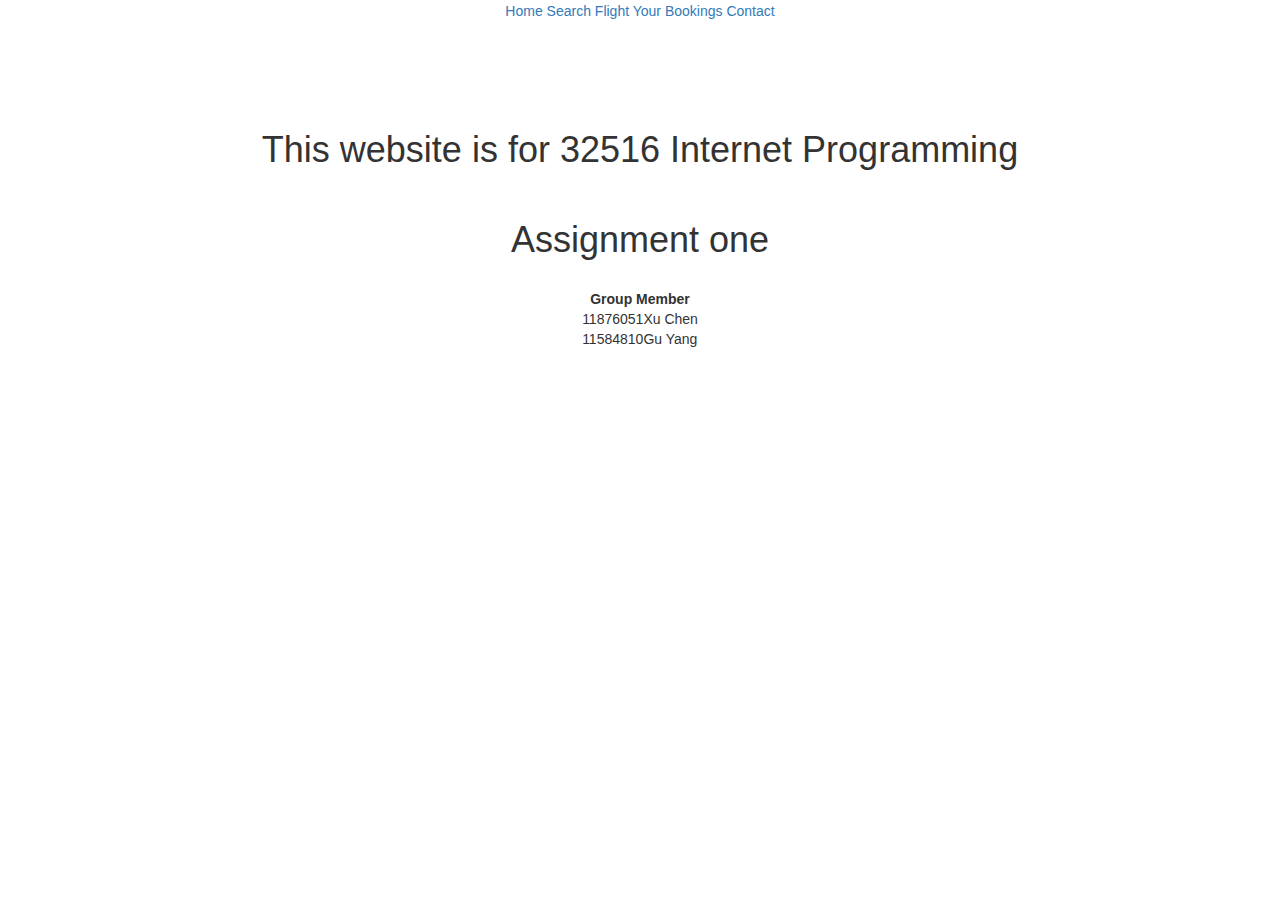
<file: index.html>
<!DOCTYPE html>
<html>
<head>
    <title>Xu</title>
    <meta name="viewport" content="width=device-width, initial-scale=1" />

    <script src="additon/jquery/jquery-1.12.2.min.js"></script>
    <link rel="stylesheet" href="additon/bootstrap-3.3.6/css/bootstrap.min.css"/>
    <link rel="stylesheet" href="additon/bootstrap-3.3.6/css/bootstrap-theme.min.css"/>
    <script src="additon/bootstrap-3.3.6/js/bootstrap.min.js"></script>
</head>

<body>

<div class="container" align="center">
    <nav class="navbar">
        <a href="index.html">Home</a>
        <a href="search/search.html">Search Flight</a>
        <a href="booking/booking.php">Your Bookings</a>
        <a href="contact/contact.html">Contact</a>
    </nav>
</div>

<div>
    <br><br>
    <h1 align="center">This website is for 32516 Internet Programming</h1>
    <br>
    <h1 align="center">Assignment one</h1>
    <br>

    <table align="center">
        <tr>
            <td colspan="2" align="center"><b>Group Member</b></td>
        </tr>
        <tr>
            <td>11876051</td>
            <td>Xu Chen</td>
        </tr>
        <tr>
            <td>11584810</td>
            <td>Gu Yang</td>
        </tr>
    </table>
</div>
</body>

</html>
</file>
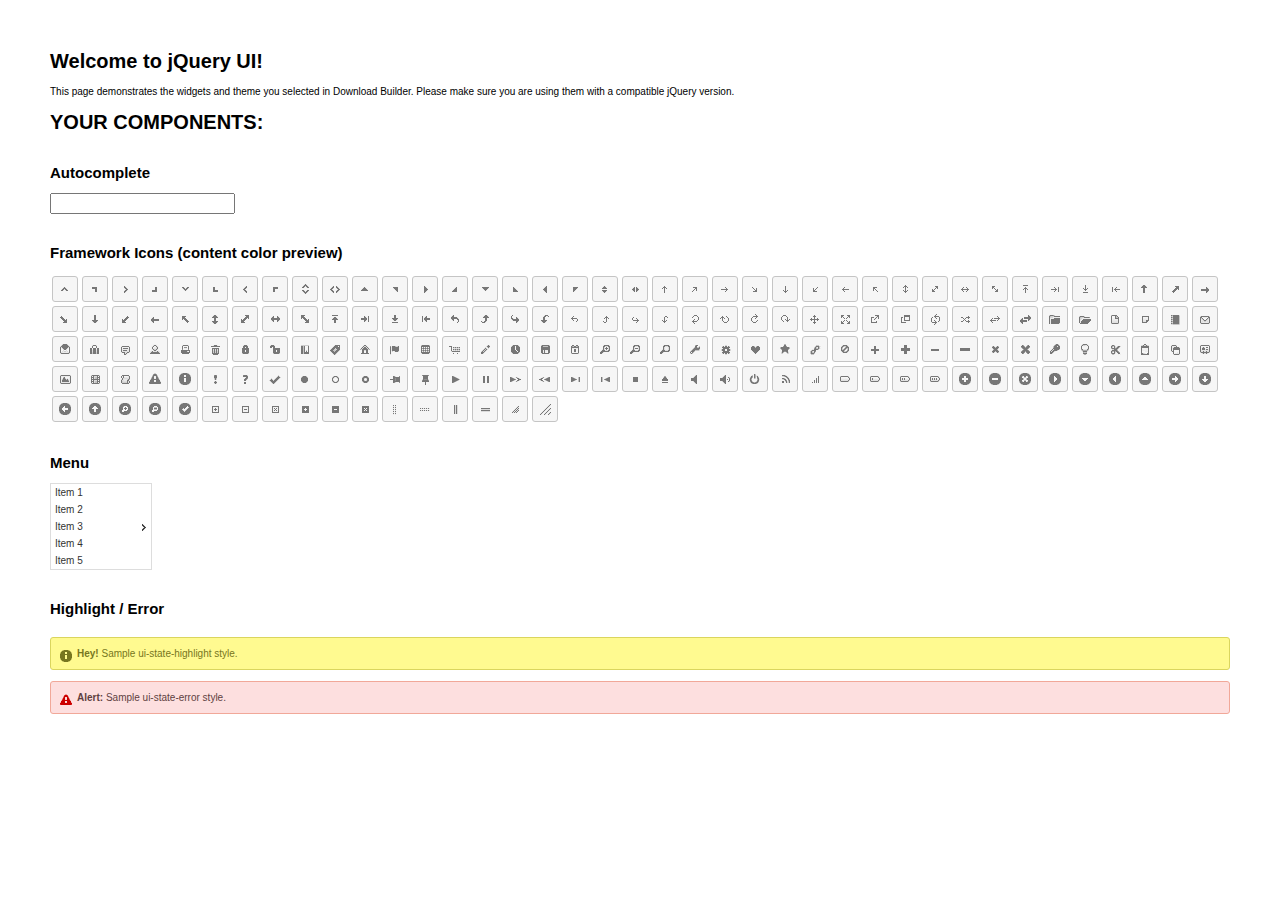
<file: addition/jquery-ui-1.11.4.custom/index.html>
<!doctype html>
<html lang="us">
<head>
	<meta charset="utf-8">
	<title>jQuery UI Example Page</title>
	<link href="jquery-ui.css" rel="stylesheet">
	<style>
	body{
		font: 62.5% "Trebuchet MS", sans-serif;
		margin: 50px;
	}
	.demoHeaders {
		margin-top: 2em;
	}
	#dialog-link {
		padding: .4em 1em .4em 20px;
		text-decoration: none;
		position: relative;
	}
	#dialog-link span.ui-icon {
		margin: 0 5px 0 0;
		position: absolute;
		left: .2em;
		top: 50%;
		margin-top: -8px;
	}
	#icons {
		margin: 0;
		padding: 0;
	}
	#icons li {
		margin: 2px;
		position: relative;
		padding: 4px 0;
		cursor: pointer;
		float: left;
		list-style: none;
	}
	#icons span.ui-icon {
		float: left;
		margin: 0 4px;
	}
	.fakewindowcontain .ui-widget-overlay {
		position: absolute;
	}
	select {
		width: 200px;
	}
	</style>
</head>
<body>

<h1>Welcome to jQuery UI!</h1>

<div class="ui-widget">
	<p>This page demonstrates the widgets and theme you selected in Download Builder. Please make sure you are using them with a compatible jQuery version.</p>
</div>

<h1>YOUR COMPONENTS:</h1>




<!-- Autocomplete -->
<h2 class="demoHeaders">Autocomplete</h2>
<div>
	<input id="autocomplete" title="type &quot;a&quot;">
</div>









<h2 class="demoHeaders">Framework Icons (content color preview)</h2>
<ul id="icons" class="ui-widget ui-helper-clearfix">
	<li class="ui-state-default ui-corner-all" title=".ui-icon-carat-1-n"><span class="ui-icon ui-icon-carat-1-n"></span></li>
	<li class="ui-state-default ui-corner-all" title=".ui-icon-carat-1-ne"><span class="ui-icon ui-icon-carat-1-ne"></span></li>
	<li class="ui-state-default ui-corner-all" title=".ui-icon-carat-1-e"><span class="ui-icon ui-icon-carat-1-e"></span></li>
	<li class="ui-state-default ui-corner-all" title=".ui-icon-carat-1-se"><span class="ui-icon ui-icon-carat-1-se"></span></li>
	<li class="ui-state-default ui-corner-all" title=".ui-icon-carat-1-s"><span class="ui-icon ui-icon-carat-1-s"></span></li>
	<li class="ui-state-default ui-corner-all" title=".ui-icon-carat-1-sw"><span class="ui-icon ui-icon-carat-1-sw"></span></li>
	<li class="ui-state-default ui-corner-all" title=".ui-icon-carat-1-w"><span class="ui-icon ui-icon-carat-1-w"></span></li>
	<li class="ui-state-default ui-corner-all" title=".ui-icon-carat-1-nw"><span class="ui-icon ui-icon-carat-1-nw"></span></li>
	<li class="ui-state-default ui-corner-all" title=".ui-icon-carat-2-n-s"><span class="ui-icon ui-icon-carat-2-n-s"></span></li>
	<li class="ui-state-default ui-corner-all" title=".ui-icon-carat-2-e-w"><span class="ui-icon ui-icon-carat-2-e-w"></span></li>
	<li class="ui-state-default ui-corner-all" title=".ui-icon-triangle-1-n"><span class="ui-icon ui-icon-triangle-1-n"></span></li>
	<li class="ui-state-default ui-corner-all" title=".ui-icon-triangle-1-ne"><span class="ui-icon ui-icon-triangle-1-ne"></span></li>
	<li class="ui-state-default ui-corner-all" title=".ui-icon-triangle-1-e"><span class="ui-icon ui-icon-triangle-1-e"></span></li>
	<li class="ui-state-default ui-corner-all" title=".ui-icon-triangle-1-se"><span class="ui-icon ui-icon-triangle-1-se"></span></li>
	<li class="ui-state-default ui-corner-all" title=".ui-icon-triangle-1-s"><span class="ui-icon ui-icon-triangle-1-s"></span></li>
	<li class="ui-state-default ui-corner-all" title=".ui-icon-triangle-1-sw"><span class="ui-icon ui-icon-triangle-1-sw"></span></li>
	<li class="ui-state-default ui-corner-all" title=".ui-icon-triangle-1-w"><span class="ui-icon ui-icon-triangle-1-w"></span></li>
	<li class="ui-state-default ui-corner-all" title=".ui-icon-triangle-1-nw"><span class="ui-icon ui-icon-triangle-1-nw"></span></li>
	<li class="ui-state-default ui-corner-all" title=".ui-icon-triangle-2-n-s"><span class="ui-icon ui-icon-triangle-2-n-s"></span></li>
	<li class="ui-state-default ui-corner-all" title=".ui-icon-triangle-2-e-w"><span class="ui-icon ui-icon-triangle-2-e-w"></span></li>
	<li class="ui-state-default ui-corner-all" title=".ui-icon-arrow-1-n"><span class="ui-icon ui-icon-arrow-1-n"></span></li>
	<li class="ui-state-default ui-corner-all" title=".ui-icon-arrow-1-ne"><span class="ui-icon ui-icon-arrow-1-ne"></span></li>
	<li class="ui-state-default ui-corner-all" title=".ui-icon-arrow-1-e"><span class="ui-icon ui-icon-arrow-1-e"></span></li>
	<li class="ui-state-default ui-corner-all" title=".ui-icon-arrow-1-se"><span class="ui-icon ui-icon-arrow-1-se"></span></li>
	<li class="ui-state-default ui-corner-all" title=".ui-icon-arrow-1-s"><span class="ui-icon ui-icon-arrow-1-s"></span></li>
	<li class="ui-state-default ui-corner-all" title=".ui-icon-arrow-1-sw"><span class="ui-icon ui-icon-arrow-1-sw"></span></li>
	<li class="ui-state-default ui-corner-all" title=".ui-icon-arrow-1-w"><span class="ui-icon ui-icon-arrow-1-w"></span></li>
	<li class="ui-state-default ui-corner-all" title=".ui-icon-arrow-1-nw"><span class="ui-icon ui-icon-arrow-1-nw"></span></li>
	<li class="ui-state-default ui-corner-all" title=".ui-icon-arrow-2-n-s"><span class="ui-icon ui-icon-arrow-2-n-s"></span></li>
	<li class="ui-state-default ui-corner-all" title=".ui-icon-arrow-2-ne-sw"><span class="ui-icon ui-icon-arrow-2-ne-sw"></span></li>
	<li class="ui-state-default ui-corner-all" title=".ui-icon-arrow-2-e-w"><span class="ui-icon ui-icon-arrow-2-e-w"></span></li>
	<li class="ui-state-default ui-corner-all" title=".ui-icon-arrow-2-se-nw"><span class="ui-icon ui-icon-arrow-2-se-nw"></span></li>
	<li class="ui-state-default ui-corner-all" title=".ui-icon-arrowstop-1-n"><span class="ui-icon ui-icon-arrowstop-1-n"></span></li>
	<li class="ui-state-default ui-corner-all" title=".ui-icon-arrowstop-1-e"><span class="ui-icon ui-icon-arrowstop-1-e"></span></li>
	<li class="ui-state-default ui-corner-all" title=".ui-icon-arrowstop-1-s"><span class="ui-icon ui-icon-arrowstop-1-s"></span></li>
	<li class="ui-state-default ui-corner-all" title=".ui-icon-arrowstop-1-w"><span class="ui-icon ui-icon-arrowstop-1-w"></span></li>
	<li class="ui-state-default ui-corner-all" title=".ui-icon-arrowthick-1-n"><span class="ui-icon ui-icon-arrowthick-1-n"></span></li>
	<li class="ui-state-default ui-corner-all" title=".ui-icon-arrowthick-1-ne"><span class="ui-icon ui-icon-arrowthick-1-ne"></span></li>
	<li class="ui-state-default ui-corner-all" title=".ui-icon-arrowthick-1-e"><span class="ui-icon ui-icon-arrowthick-1-e"></span></li>
	<li class="ui-state-default ui-corner-all" title=".ui-icon-arrowthick-1-se"><span class="ui-icon ui-icon-arrowthick-1-se"></span></li>
	<li class="ui-state-default ui-corner-all" title=".ui-icon-arrowthick-1-s"><span class="ui-icon ui-icon-arrowthick-1-s"></span></li>
	<li class="ui-state-default ui-corner-all" title=".ui-icon-arrowthick-1-sw"><span class="ui-icon ui-icon-arrowthick-1-sw"></span></li>
	<li class="ui-state-default ui-corner-all" title=".ui-icon-arrowthick-1-w"><span class="ui-icon ui-icon-arrowthick-1-w"></span></li>
	<li class="ui-state-default ui-corner-all" title=".ui-icon-arrowthick-1-nw"><span class="ui-icon ui-icon-arrowthick-1-nw"></span></li>
	<li class="ui-state-default ui-corner-all" title=".ui-icon-arrowthick-2-n-s"><span class="ui-icon ui-icon-arrowthick-2-n-s"></span></li>
	<li class="ui-state-default ui-corner-all" title=".ui-icon-arrowthick-2-ne-sw"><span class="ui-icon ui-icon-arrowthick-2-ne-sw"></span></li>
	<li class="ui-state-default ui-corner-all" title=".ui-icon-arrowthick-2-e-w"><span class="ui-icon ui-icon-arrowthick-2-e-w"></span></li>
	<li class="ui-state-default ui-corner-all" title=".ui-icon-arrowthick-2-se-nw"><span class="ui-icon ui-icon-arrowthick-2-se-nw"></span></li>
	<li class="ui-state-default ui-corner-all" title=".ui-icon-arrowthickstop-1-n"><span class="ui-icon ui-icon-arrowthickstop-1-n"></span></li>
	<li class="ui-state-default ui-corner-all" title=".ui-icon-arrowthickstop-1-e"><span class="ui-icon ui-icon-arrowthickstop-1-e"></span></li>
	<li class="ui-state-default ui-corner-all" title=".ui-icon-arrowthickstop-1-s"><span class="ui-icon ui-icon-arrowthickstop-1-s"></span></li>
	<li class="ui-state-default ui-corner-all" title=".ui-icon-arrowthickstop-1-w"><span class="ui-icon ui-icon-arrowthickstop-1-w"></span></li>
	<li class="ui-state-default ui-corner-all" title=".ui-icon-arrowreturnthick-1-w"><span class="ui-icon ui-icon-arrowreturnthick-1-w"></span></li>
	<li class="ui-state-default ui-corner-all" title=".ui-icon-arrowreturnthick-1-n"><span class="ui-icon ui-icon-arrowreturnthick-1-n"></span></li>
	<li class="ui-state-default ui-corner-all" title=".ui-icon-arrowreturnthick-1-e"><span class="ui-icon ui-icon-arrowreturnthick-1-e"></span></li>
	<li class="ui-state-default ui-corner-all" title=".ui-icon-arrowreturnthick-1-s"><span class="ui-icon ui-icon-arrowreturnthick-1-s"></span></li>
	<li class="ui-state-default ui-corner-all" title=".ui-icon-arrowreturn-1-w"><span class="ui-icon ui-icon-arrowreturn-1-w"></span></li>
	<li class="ui-state-default ui-corner-all" title=".ui-icon-arrowreturn-1-n"><span class="ui-icon ui-icon-arrowreturn-1-n"></span></li>
	<li class="ui-state-default ui-corner-all" title=".ui-icon-arrowreturn-1-e"><span class="ui-icon ui-icon-arrowreturn-1-e"></span></li>
	<li class="ui-state-default ui-corner-all" title=".ui-icon-arrowreturn-1-s"><span class="ui-icon ui-icon-arrowreturn-1-s"></span></li>
	<li class="ui-state-default ui-corner-all" title=".ui-icon-arrowrefresh-1-w"><span class="ui-icon ui-icon-arrowrefresh-1-w"></span></li>
	<li class="ui-state-default ui-corner-all" title=".ui-icon-arrowrefresh-1-n"><span class="ui-icon ui-icon-arrowrefresh-1-n"></span></li>
	<li class="ui-state-default ui-corner-all" title=".ui-icon-arrowrefresh-1-e"><span class="ui-icon ui-icon-arrowrefresh-1-e"></span></li>
	<li class="ui-state-default ui-corner-all" title=".ui-icon-arrowrefresh-1-s"><span class="ui-icon ui-icon-arrowrefresh-1-s"></span></li>
	<li class="ui-state-default ui-corner-all" title=".ui-icon-arrow-4"><span class="ui-icon ui-icon-arrow-4"></span></li>
	<li class="ui-state-default ui-corner-all" title=".ui-icon-arrow-4-diag"><span class="ui-icon ui-icon-arrow-4-diag"></span></li>
	<li class="ui-state-default ui-corner-all" title=".ui-icon-extlink"><span class="ui-icon ui-icon-extlink"></span></li>
	<li class="ui-state-default ui-corner-all" title=".ui-icon-newwin"><span class="ui-icon ui-icon-newwin"></span></li>
	<li class="ui-state-default ui-corner-all" title=".ui-icon-refresh"><span class="ui-icon ui-icon-refresh"></span></li>
	<li class="ui-state-default ui-corner-all" title=".ui-icon-shuffle"><span class="ui-icon ui-icon-shuffle"></span></li>
	<li class="ui-state-default ui-corner-all" title=".ui-icon-transfer-e-w"><span class="ui-icon ui-icon-transfer-e-w"></span></li>
	<li class="ui-state-default ui-corner-all" title=".ui-icon-transferthick-e-w"><span class="ui-icon ui-icon-transferthick-e-w"></span></li>
	<li class="ui-state-default ui-corner-all" title=".ui-icon-folder-collapsed"><span class="ui-icon ui-icon-folder-collapsed"></span></li>
	<li class="ui-state-default ui-corner-all" title=".ui-icon-folder-open"><span class="ui-icon ui-icon-folder-open"></span></li>
	<li class="ui-state-default ui-corner-all" title=".ui-icon-document"><span class="ui-icon ui-icon-document"></span></li>
	<li class="ui-state-default ui-corner-all" title=".ui-icon-document-b"><span class="ui-icon ui-icon-document-b"></span></li>
	<li class="ui-state-default ui-corner-all" title=".ui-icon-note"><span class="ui-icon ui-icon-note"></span></li>
	<li class="ui-state-default ui-corner-all" title=".ui-icon-mail-closed"><span class="ui-icon ui-icon-mail-closed"></span></li>
	<li class="ui-state-default ui-corner-all" title=".ui-icon-mail-open"><span class="ui-icon ui-icon-mail-open"></span></li>
	<li class="ui-state-default ui-corner-all" title=".ui-icon-suitcase"><span class="ui-icon ui-icon-suitcase"></span></li>
	<li class="ui-state-default ui-corner-all" title=".ui-icon-comment"><span class="ui-icon ui-icon-comment"></span></li>
	<li class="ui-state-default ui-corner-all" title=".ui-icon-person"><span class="ui-icon ui-icon-person"></span></li>
	<li class="ui-state-default ui-corner-all" title=".ui-icon-print"><span class="ui-icon ui-icon-print"></span></li>
	<li class="ui-state-default ui-corner-all" title=".ui-icon-trash"><span class="ui-icon ui-icon-trash"></span></li>
	<li class="ui-state-default ui-corner-all" title=".ui-icon-locked"><span class="ui-icon ui-icon-locked"></span></li>
	<li class="ui-state-default ui-corner-all" title=".ui-icon-unlocked"><span class="ui-icon ui-icon-unlocked"></span></li>
	<li class="ui-state-default ui-corner-all" title=".ui-icon-bookmark"><span class="ui-icon ui-icon-bookmark"></span></li>
	<li class="ui-state-default ui-corner-all" title=".ui-icon-tag"><span class="ui-icon ui-icon-tag"></span></li>
	<li class="ui-state-default ui-corner-all" title=".ui-icon-home"><span class="ui-icon ui-icon-home"></span></li>
	<li class="ui-state-default ui-corner-all" title=".ui-icon-flag"><span class="ui-icon ui-icon-flag"></span></li>
	<li class="ui-state-default ui-corner-all" title=".ui-icon-calculator"><span class="ui-icon ui-icon-calculator"></span></li>
	<li class="ui-state-default ui-corner-all" title=".ui-icon-cart"><span class="ui-icon ui-icon-cart"></span></li>
	<li class="ui-state-default ui-corner-all" title=".ui-icon-pencil"><span class="ui-icon ui-icon-pencil"></span></li>
	<li class="ui-state-default ui-corner-all" title=".ui-icon-clock"><span class="ui-icon ui-icon-clock"></span></li>
	<li class="ui-state-default ui-corner-all" title=".ui-icon-disk"><span class="ui-icon ui-icon-disk"></span></li>
	<li class="ui-state-default ui-corner-all" title=".ui-icon-calendar"><span class="ui-icon ui-icon-calendar"></span></li>
	<li class="ui-state-default ui-corner-all" title=".ui-icon-zoomin"><span class="ui-icon ui-icon-zoomin"></span></li>
	<li class="ui-state-default ui-corner-all" title=".ui-icon-zoomout"><span class="ui-icon ui-icon-zoomout"></span></li>
	<li class="ui-state-default ui-corner-all" title=".ui-icon-search"><span class="ui-icon ui-icon-search"></span></li>
	<li class="ui-state-default ui-corner-all" title=".ui-icon-wrench"><span class="ui-icon ui-icon-wrench"></span></li>
	<li class="ui-state-default ui-corner-all" title=".ui-icon-gear"><span class="ui-icon ui-icon-gear"></span></li>
	<li class="ui-state-default ui-corner-all" title=".ui-icon-heart"><span class="ui-icon ui-icon-heart"></span></li>
	<li class="ui-state-default ui-corner-all" title=".ui-icon-star"><span class="ui-icon ui-icon-star"></span></li>
	<li class="ui-state-default ui-corner-all" title=".ui-icon-link"><span class="ui-icon ui-icon-link"></span></li>
	<li class="ui-state-default ui-corner-all" title=".ui-icon-cancel"><span class="ui-icon ui-icon-cancel"></span></li>
	<li class="ui-state-default ui-corner-all" title=".ui-icon-plus"><span class="ui-icon ui-icon-plus"></span></li>
	<li class="ui-state-default ui-corner-all" title=".ui-icon-plusthick"><span class="ui-icon ui-icon-plusthick"></span></li>
	<li class="ui-state-default ui-corner-all" title=".ui-icon-minus"><span class="ui-icon ui-icon-minus"></span></li>
	<li class="ui-state-default ui-corner-all" title=".ui-icon-minusthick"><span class="ui-icon ui-icon-minusthick"></span></li>
	<li class="ui-state-default ui-corner-all" title=".ui-icon-close"><span class="ui-icon ui-icon-close"></span></li>
	<li class="ui-state-default ui-corner-all" title=".ui-icon-closethick"><span class="ui-icon ui-icon-closethick"></span></li>
	<li class="ui-state-default ui-corner-all" title=".ui-icon-key"><span class="ui-icon ui-icon-key"></span></li>
	<li class="ui-state-default ui-corner-all" title=".ui-icon-lightbulb"><span class="ui-icon ui-icon-lightbulb"></span></li>
	<li class="ui-state-default ui-corner-all" title=".ui-icon-scissors"><span class="ui-icon ui-icon-scissors"></span></li>
	<li class="ui-state-default ui-corner-all" title=".ui-icon-clipboard"><span class="ui-icon ui-icon-clipboard"></span></li>
	<li class="ui-state-default ui-corner-all" title=".ui-icon-copy"><span class="ui-icon ui-icon-copy"></span></li>
	<li class="ui-state-default ui-corner-all" title=".ui-icon-contact"><span class="ui-icon ui-icon-contact"></span></li>
	<li class="ui-state-default ui-corner-all" title=".ui-icon-image"><span class="ui-icon ui-icon-image"></span></li>
	<li class="ui-state-default ui-corner-all" title=".ui-icon-video"><span class="ui-icon ui-icon-video"></span></li>
	<li class="ui-state-default ui-corner-all" title=".ui-icon-script"><span class="ui-icon ui-icon-script"></span></li>
	<li class="ui-state-default ui-corner-all" title=".ui-icon-alert"><span class="ui-icon ui-icon-alert"></span></li>
	<li class="ui-state-default ui-corner-all" title=".ui-icon-info"><span class="ui-icon ui-icon-info"></span></li>
	<li class="ui-state-default ui-corner-all" title=".ui-icon-notice"><span class="ui-icon ui-icon-notice"></span></li>
	<li class="ui-state-default ui-corner-all" title=".ui-icon-help"><span class="ui-icon ui-icon-help"></span></li>
	<li class="ui-state-default ui-corner-all" title=".ui-icon-check"><span class="ui-icon ui-icon-check"></span></li>
	<li class="ui-state-default ui-corner-all" title=".ui-icon-bullet"><span class="ui-icon ui-icon-bullet"></span></li>
	<li class="ui-state-default ui-corner-all" title=".ui-icon-radio-off"><span class="ui-icon ui-icon-radio-off"></span></li>
	<li class="ui-state-default ui-corner-all" title=".ui-icon-radio-on"><span class="ui-icon ui-icon-radio-on"></span></li>
	<li class="ui-state-default ui-corner-all" title=".ui-icon-pin-w"><span class="ui-icon ui-icon-pin-w"></span></li>
	<li class="ui-state-default ui-corner-all" title=".ui-icon-pin-s"><span class="ui-icon ui-icon-pin-s"></span></li>
	<li class="ui-state-default ui-corner-all" title=".ui-icon-play"><span class="ui-icon ui-icon-play"></span></li>
	<li class="ui-state-default ui-corner-all" title=".ui-icon-pause"><span class="ui-icon ui-icon-pause"></span></li>
	<li class="ui-state-default ui-corner-all" title=".ui-icon-seek-next"><span class="ui-icon ui-icon-seek-next"></span></li>
	<li class="ui-state-default ui-corner-all" title=".ui-icon-seek-prev"><span class="ui-icon ui-icon-seek-prev"></span></li>
	<li class="ui-state-default ui-corner-all" title=".ui-icon-seek-end"><span class="ui-icon ui-icon-seek-end"></span></li>
	<li class="ui-state-default ui-corner-all" title=".ui-icon-seek-first"><span class="ui-icon ui-icon-seek-first"></span></li>
	<li class="ui-state-default ui-corner-all" title=".ui-icon-stop"><span class="ui-icon ui-icon-stop"></span></li>
	<li class="ui-state-default ui-corner-all" title=".ui-icon-eject"><span class="ui-icon ui-icon-eject"></span></li>
	<li class="ui-state-default ui-corner-all" title=".ui-icon-volume-off"><span class="ui-icon ui-icon-volume-off"></span></li>
	<li class="ui-state-default ui-corner-all" title=".ui-icon-volume-on"><span class="ui-icon ui-icon-volume-on"></span></li>
	<li class="ui-state-default ui-corner-all" title=".ui-icon-power"><span class="ui-icon ui-icon-power"></span></li>
	<li class="ui-state-default ui-corner-all" title=".ui-icon-signal-diag"><span class="ui-icon ui-icon-signal-diag"></span></li>
	<li class="ui-state-default ui-corner-all" title=".ui-icon-signal"><span class="ui-icon ui-icon-signal"></span></li>
	<li class="ui-state-default ui-corner-all" title=".ui-icon-battery-0"><span class="ui-icon ui-icon-battery-0"></span></li>
	<li class="ui-state-default ui-corner-all" title=".ui-icon-battery-1"><span class="ui-icon ui-icon-battery-1"></span></li>
	<li class="ui-state-default ui-corner-all" title=".ui-icon-battery-2"><span class="ui-icon ui-icon-battery-2"></span></li>
	<li class="ui-state-default ui-corner-all" title=".ui-icon-battery-3"><span class="ui-icon ui-icon-battery-3"></span></li>
	<li class="ui-state-default ui-corner-all" title=".ui-icon-circle-plus"><span class="ui-icon ui-icon-circle-plus"></span></li>
	<li class="ui-state-default ui-corner-all" title=".ui-icon-circle-minus"><span class="ui-icon ui-icon-circle-minus"></span></li>
	<li class="ui-state-default ui-corner-all" title=".ui-icon-circle-close"><span class="ui-icon ui-icon-circle-close"></span></li>
	<li class="ui-state-default ui-corner-all" title=".ui-icon-circle-triangle-e"><span class="ui-icon ui-icon-circle-triangle-e"></span></li>
	<li class="ui-state-default ui-corner-all" title=".ui-icon-circle-triangle-s"><span class="ui-icon ui-icon-circle-triangle-s"></span></li>
	<li class="ui-state-default ui-corner-all" title=".ui-icon-circle-triangle-w"><span class="ui-icon ui-icon-circle-triangle-w"></span></li>
	<li class="ui-state-default ui-corner-all" title=".ui-icon-circle-triangle-n"><span class="ui-icon ui-icon-circle-triangle-n"></span></li>
	<li class="ui-state-default ui-corner-all" title=".ui-icon-circle-arrow-e"><span class="ui-icon ui-icon-circle-arrow-e"></span></li>
	<li class="ui-state-default ui-corner-all" title=".ui-icon-circle-arrow-s"><span class="ui-icon ui-icon-circle-arrow-s"></span></li>
	<li class="ui-state-default ui-corner-all" title=".ui-icon-circle-arrow-w"><span class="ui-icon ui-icon-circle-arrow-w"></span></li>
	<li class="ui-state-default ui-corner-all" title=".ui-icon-circle-arrow-n"><span class="ui-icon ui-icon-circle-arrow-n"></span></li>
	<li class="ui-state-default ui-corner-all" title=".ui-icon-circle-zoomin"><span class="ui-icon ui-icon-circle-zoomin"></span></li>
	<li class="ui-state-default ui-corner-all" title=".ui-icon-circle-zoomout"><span class="ui-icon ui-icon-circle-zoomout"></span></li>
	<li class="ui-state-default ui-corner-all" title=".ui-icon-circle-check"><span class="ui-icon ui-icon-circle-check"></span></li>
	<li class="ui-state-default ui-corner-all" title=".ui-icon-circlesmall-plus"><span class="ui-icon ui-icon-circlesmall-plus"></span></li>
	<li class="ui-state-default ui-corner-all" title=".ui-icon-circlesmall-minus"><span class="ui-icon ui-icon-circlesmall-minus"></span></li>
	<li class="ui-state-default ui-corner-all" title=".ui-icon-circlesmall-close"><span class="ui-icon ui-icon-circlesmall-close"></span></li>
	<li class="ui-state-default ui-corner-all" title=".ui-icon-squaresmall-plus"><span class="ui-icon ui-icon-squaresmall-plus"></span></li>
	<li class="ui-state-default ui-corner-all" title=".ui-icon-squaresmall-minus"><span class="ui-icon ui-icon-squaresmall-minus"></span></li>
	<li class="ui-state-default ui-corner-all" title=".ui-icon-squaresmall-close"><span class="ui-icon ui-icon-squaresmall-close"></span></li>
	<li class="ui-state-default ui-corner-all" title=".ui-icon-grip-dotted-vertical"><span class="ui-icon ui-icon-grip-dotted-vertical"></span></li>
	<li class="ui-state-default ui-corner-all" title=".ui-icon-grip-dotted-horizontal"><span class="ui-icon ui-icon-grip-dotted-horizontal"></span></li>
	<li class="ui-state-default ui-corner-all" title=".ui-icon-grip-solid-vertical"><span class="ui-icon ui-icon-grip-solid-vertical"></span></li>
	<li class="ui-state-default ui-corner-all" title=".ui-icon-grip-solid-horizontal"><span class="ui-icon ui-icon-grip-solid-horizontal"></span></li>
	<li class="ui-state-default ui-corner-all" title=".ui-icon-gripsmall-diagonal-se"><span class="ui-icon ui-icon-gripsmall-diagonal-se"></span></li>
	<li class="ui-state-default ui-corner-all" title=".ui-icon-grip-diagonal-se"><span class="ui-icon ui-icon-grip-diagonal-se"></span></li>
</ul>












<!-- Menu -->
<h2 class="demoHeaders">Menu</h2>
<ul style="width:100px;" id="menu">
	<li>Item 1</li>
	<li>Item 2</li>
	<li>Item 3
		<ul>
			<li>Item 3-1</li>
			<li>Item 3-2</li>
			<li>Item 3-3</li>
			<li>Item 3-4</li>
			<li>Item 3-5</li>
		</ul>
	</li>
	<li>Item 4</li>
	<li>Item 5</li>
</ul>




<!-- Highlight / Error -->
<h2 class="demoHeaders">Highlight / Error</h2>
<div class="ui-widget">
	<div class="ui-state-highlight ui-corner-all" style="margin-top: 20px; padding: 0 .7em;">
		<p><span class="ui-icon ui-icon-info" style="float: left; margin-right: .3em;"></span>
		<strong>Hey!</strong> Sample ui-state-highlight style.</p>
	</div>
</div>
<br>
<div class="ui-widget">
	<div class="ui-state-error ui-corner-all" style="padding: 0 .7em;">
		<p><span class="ui-icon ui-icon-alert" style="float: left; margin-right: .3em;"></span>
		<strong>Alert:</strong> Sample ui-state-error style.</p>
	</div>
</div>

<script src="external/jquery/jquery.js"></script>
<script src="jquery-ui.js"></script>
<script>



var availableTags = [
	"ActionScript",
	"AppleScript",
	"Asp",
	"BASIC",
	"C",
	"C++",
	"Clojure",
	"COBOL",
	"ColdFusion",
	"Erlang",
	"Fortran",
	"Groovy",
	"Haskell",
	"Java",
	"JavaScript",
	"Lisp",
	"Perl",
	"PHP",
	"Python",
	"Ruby",
	"Scala",
	"Scheme"
];
$( "#autocomplete" ).autocomplete({
	source: availableTags
});

















$( "#menu" ).menu();






// Hover states on the static widgets
$( "#dialog-link, #icons li" ).hover(
	function() {
		$( this ).addClass( "ui-state-hover" );
	},
	function() {
		$( this ).removeClass( "ui-state-hover" );
	}
);
</script>
</body>
</html>
</file>
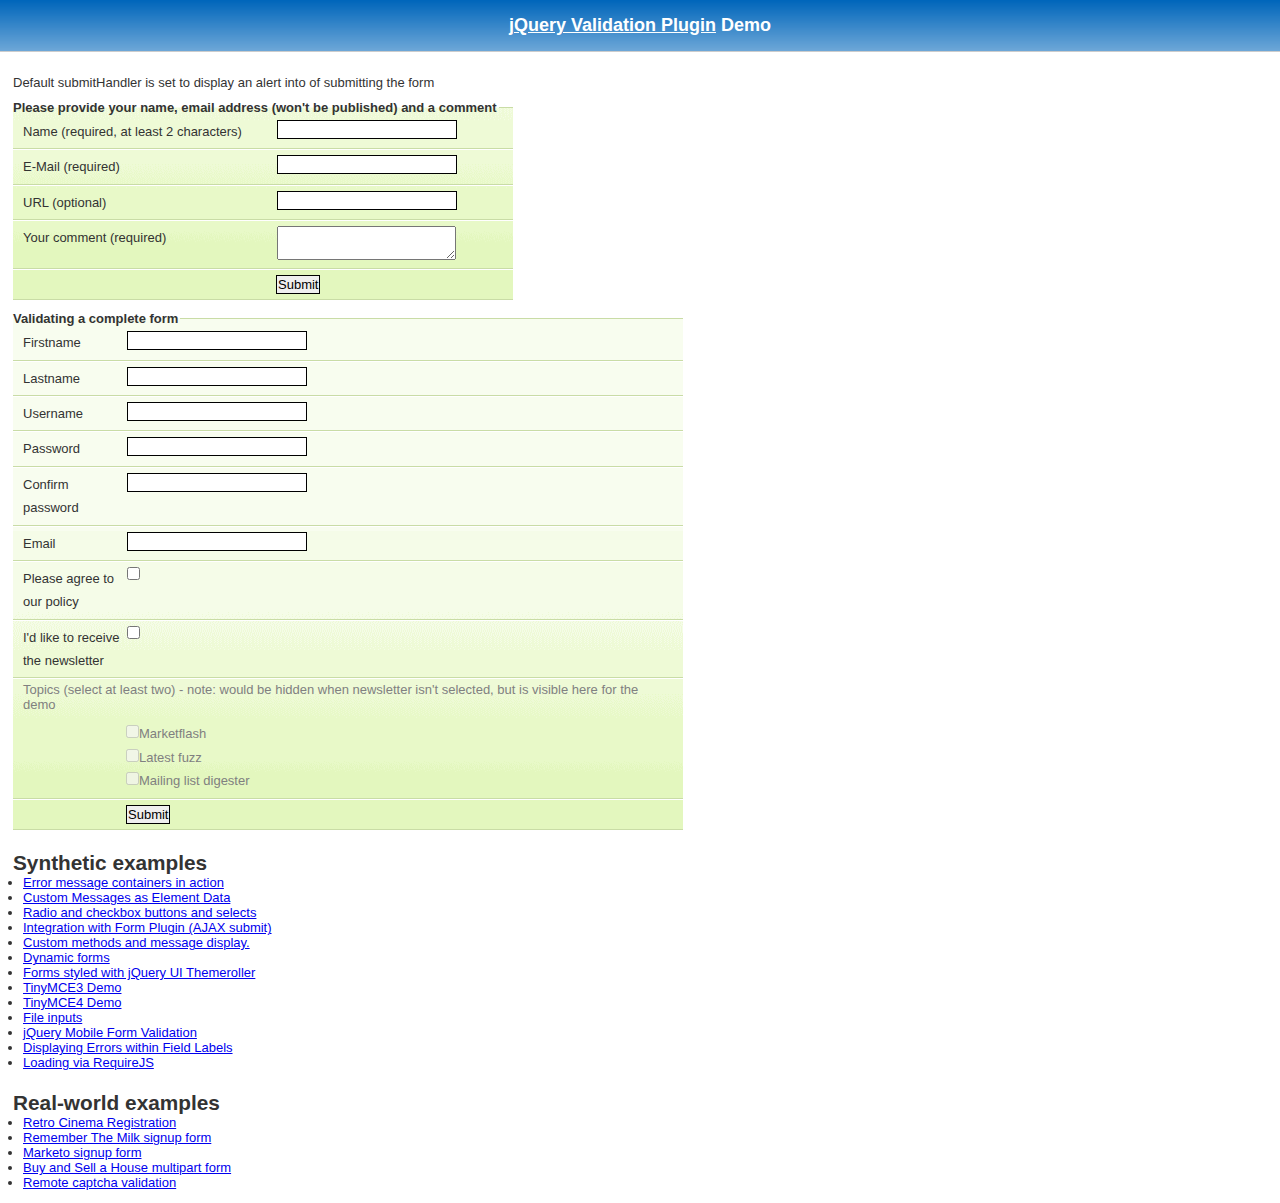
<file: addition/jquery-validation-1.15.0/demo/index.html>
<!DOCTYPE html>
<html lang="en">
<head>
	<meta charset="utf-8">
	<title>jQuery validation plug-in - main demo</title>
	<link rel="stylesheet" href="css/screen.css">
	<script src="../lib/jquery.js"></script>
	<script src="../dist/jquery.validate.js"></script>
	<script>
	$.validator.setDefaults({
		submitHandler: function() {
			alert("submitted!");
		}
	});

	$().ready(function() {
		// validate the comment form when it is submitted
		$("#commentForm").validate();

		// validate signup form on keyup and submit
		$("#signupForm").validate({
			rules: {
				firstname: "required",
				lastname: "required",
				username: {
					required: true,
					minlength: 2
				},
				password: {
					required: true,
					minlength: 5
				},
				confirm_password: {
					required: true,
					minlength: 5,
					equalTo: "#password"
				},
				email: {
					required: true,
					email: true
				},
				topic: {
					required: "#newsletter:checked",
					minlength: 2
				},
				agree: "required"
			},
			messages: {
				firstname: "Please enter your firstname",
				lastname: "Please enter your lastname",
				username: {
					required: "Please enter a username",
					minlength: "Your username must consist of at least 2 characters"
				},
				password: {
					required: "Please provide a password",
					minlength: "Your password must be at least 5 characters long"
				},
				confirm_password: {
					required: "Please provide a password",
					minlength: "Your password must be at least 5 characters long",
					equalTo: "Please enter the same password as above"
				},
				email: "Please enter a valid email address",
				agree: "Please accept our policy",
				topic: "Please select at least 2 topics"
			}
		});

		// propose username by combining first- and lastname
		$("#username").focus(function() {
			var firstname = $("#firstname").val();
			var lastname = $("#lastname").val();
			if (firstname && lastname && !this.value) {
				this.value = firstname + "." + lastname;
			}
		});

		//code to hide topic selection, disable for demo
		var newsletter = $("#newsletter");
		// newsletter topics are optional, hide at first
		var inital = newsletter.is(":checked");
		var topics = $("#newsletter_topics")[inital ? "removeClass" : "addClass"]("gray");
		var topicInputs = topics.find("input").attr("disabled", !inital);
		// show when newsletter is checked
		newsletter.click(function() {
			topics[this.checked ? "removeClass" : "addClass"]("gray");
			topicInputs.attr("disabled", !this.checked);
		});
	});
	</script>
	<style>
	#commentForm {
		width: 500px;
	}
	#commentForm label {
		width: 250px;
	}
	#commentForm label.error, #commentForm input.submit {
		margin-left: 253px;
	}
	#signupForm {
		width: 670px;
	}
	#signupForm label.error {
		margin-left: 10px;
		width: auto;
		display: inline;
	}
	#newsletter_topics label.error {
		display: none;
		margin-left: 103px;
	}
	</style>
</head>
<body>
<h1 id="banner"><a href="http://jqueryvalidation.org/">jQuery Validation Plugin</a> Demo</h1>
<div id="main">
	<p>Default submitHandler is set to display an alert into of submitting the form</p>
	<form class="cmxform" id="commentForm" method="get" action="">
		<fieldset>
			<legend>Please provide your name, email address (won't be published) and a comment</legend>
			<p>
				<label for="cname">Name (required, at least 2 characters)</label>
				<input id="cname" name="name" minlength="2" type="text" required>
			</p>
			<p>
				<label for="cemail">E-Mail (required)</label>
				<input id="cemail" type="email" name="email" required>
			</p>
			<p>
				<label for="curl">URL (optional)</label>
				<input id="curl" type="url" name="url">
			</p>
			<p>
				<label for="ccomment">Your comment (required)</label>
				<textarea id="ccomment" name="comment" required></textarea>
			</p>
			<p>
				<input class="submit" type="submit" value="Submit">
			</p>
		</fieldset>
	</form>
	<form class="cmxform" id="signupForm" method="get" action="">
		<fieldset>
			<legend>Validating a complete form</legend>
			<p>
				<label for="firstname">Firstname</label>
				<input id="firstname" name="firstname" type="text">
			</p>
			<p>
				<label for="lastname">Lastname</label>
				<input id="lastname" name="lastname" type="text">
			</p>
			<p>
				<label for="username">Username</label>
				<input id="username" name="username" type="text">
			</p>
			<p>
				<label for="password">Password</label>
				<input id="password" name="password" type="password">
			</p>
			<p>
				<label for="confirm_password">Confirm password</label>
				<input id="confirm_password" name="confirm_password" type="password">
			</p>
			<p>
				<label for="email">Email</label>
				<input id="email" name="email" type="email">
			</p>
			<p>
				<label for="agree">Please agree to our policy</label>
				<input type="checkbox" class="checkbox" id="agree" name="agree">
			</p>
			<p>
				<label for="newsletter">I'd like to receive the newsletter</label>
				<input type="checkbox" class="checkbox" id="newsletter" name="newsletter">
			</p>
			<fieldset id="newsletter_topics">
				<legend>Topics (select at least two) - note: would be hidden when newsletter isn't selected, but is visible here for the demo</legend>
				<label for="topic_marketflash">
					<input type="checkbox" id="topic_marketflash" value="marketflash" name="topic">Marketflash
				</label>
				<label for="topic_fuzz">
					<input type="checkbox" id="topic_fuzz" value="fuzz" name="topic">Latest fuzz
				</label>
				<label for="topic_digester">
					<input type="checkbox" id="topic_digester" value="digester" name="topic">Mailing list digester
				</label>
				<label for="topic" class="error">Please select at least two topics you'd like to receive.</label>
			</fieldset>
			<p>
				<input class="submit" type="submit" value="Submit">
			</p>
		</fieldset>
	</form>
	<h3>Synthetic examples</h3>
	<ul>
		<li><a href="errorcontainer-demo.html">Error message containers in action</a>
		</li>
		<li><a href="custom-messages-data-demo.html">Custom Messages as Element Data</a>
		</li>
		<li><a href="radio-checkbox-select-demo.html">Radio and checkbox buttons and selects</a>
		</li>
		<li><a href="ajaxSubmit-integration-demo.html">Integration with Form Plugin (AJAX submit)</a>
		</li>
		<li><a href="custom-methods-demo.html">Custom methods and message display.</a>
		</li>
		<li><a href="dynamic-totals.html">Dynamic forms</a>
		</li>
		<li><a href="themerollered.html">Forms styled with jQuery UI Themeroller</a>
		</li>
		<li><a href="tinymce/">TinyMCE3 Demo</a>
		</li>
		<li><a href="tinymce4/">TinyMCE4 Demo</a>
		</li>
		<li><a href="file_input.html">File inputs</a>
		</li>
		<li><a href="jquerymobile.html">jQuery Mobile Form Validation</a>
		</li>
		<li><a href="errors-within-labels.html">Displaying Errors within Field Labels</a>
		</li>
		<li><a href="requirejs/index.html">Loading via RequireJS</a>
		</li>
	</ul>
	<h3>Real-world examples</h3>
	<ul>
		<li><a href="cinema/">Retro Cinema Registration</a></li>
		<li><a href="milk/">Remember The Milk signup form</a></li>
		<li><a href="marketo/">Marketo signup form</a></li>
		<li><a href="multipart/">Buy and Sell a House multipart form</a></li>
		<li><a href="captcha/">Remote captcha validation</a></li>
	</ul>
</div>
</body>
</html>
</file>
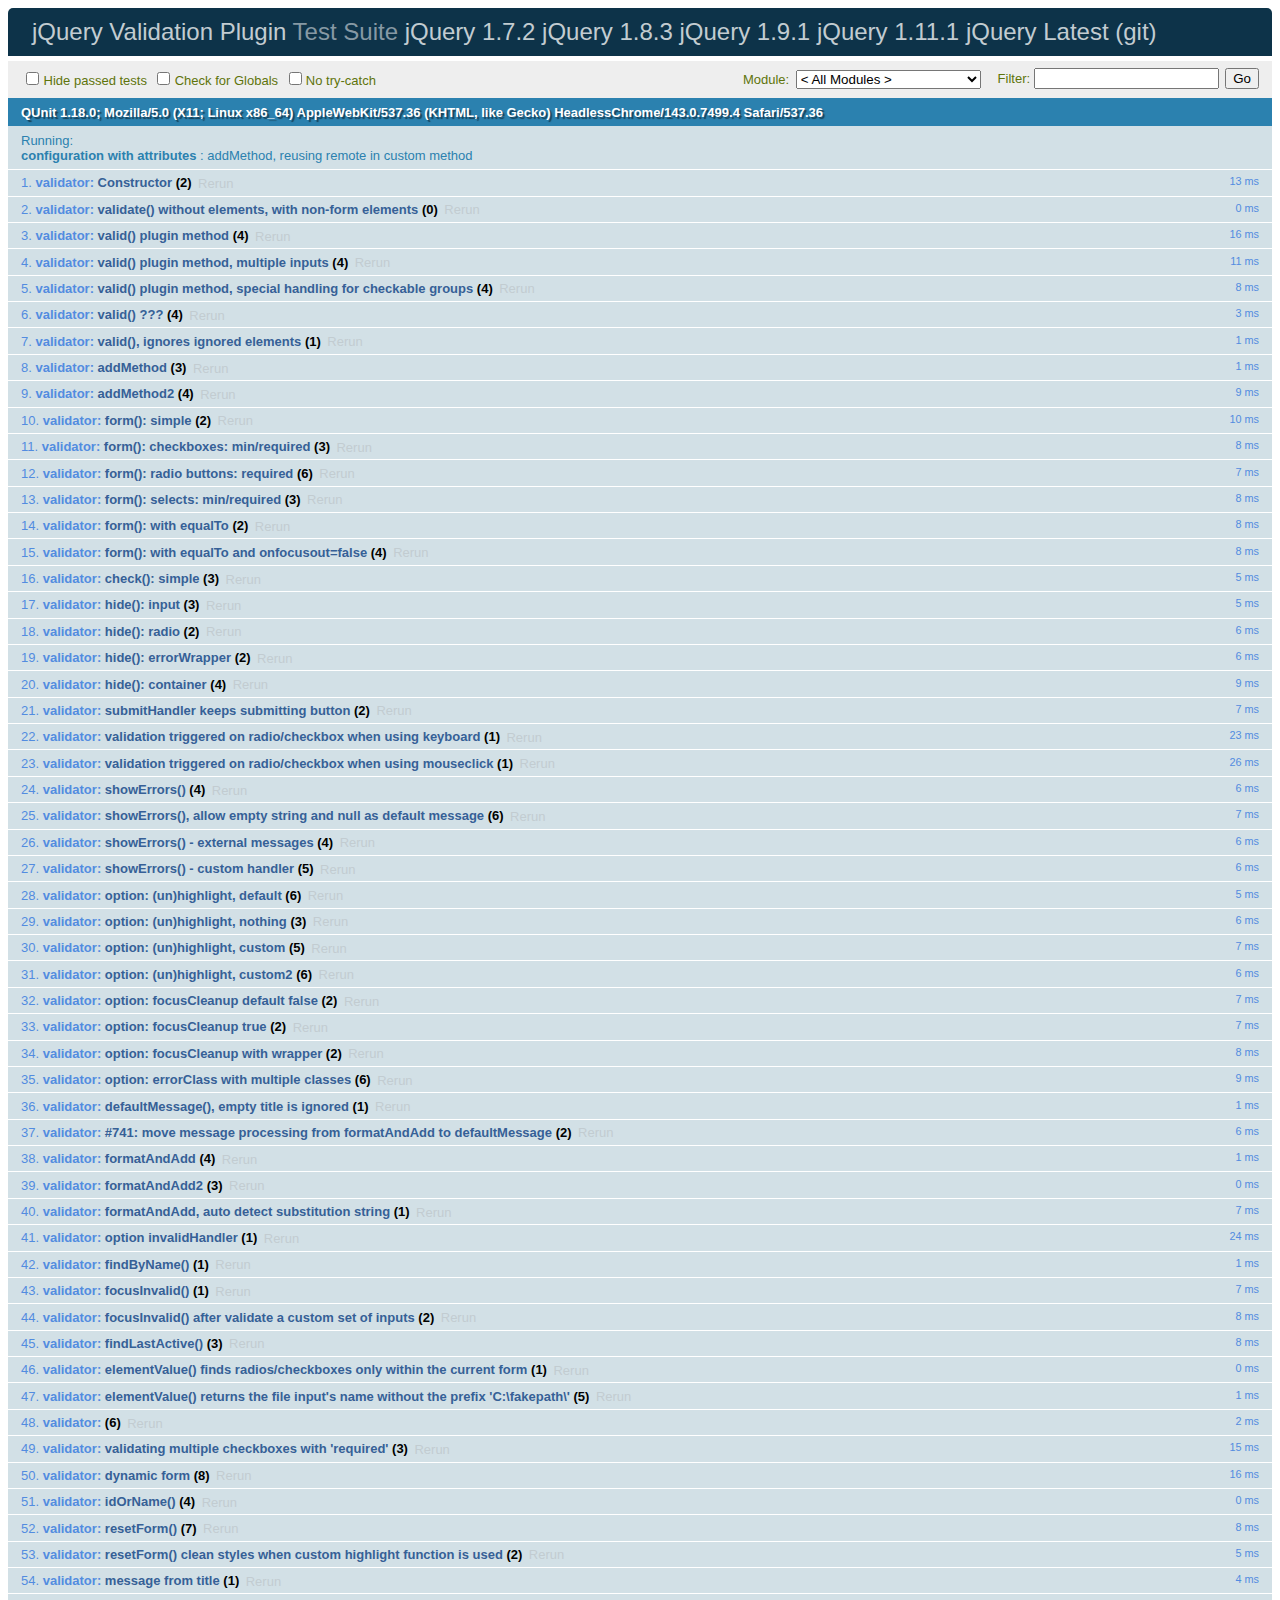
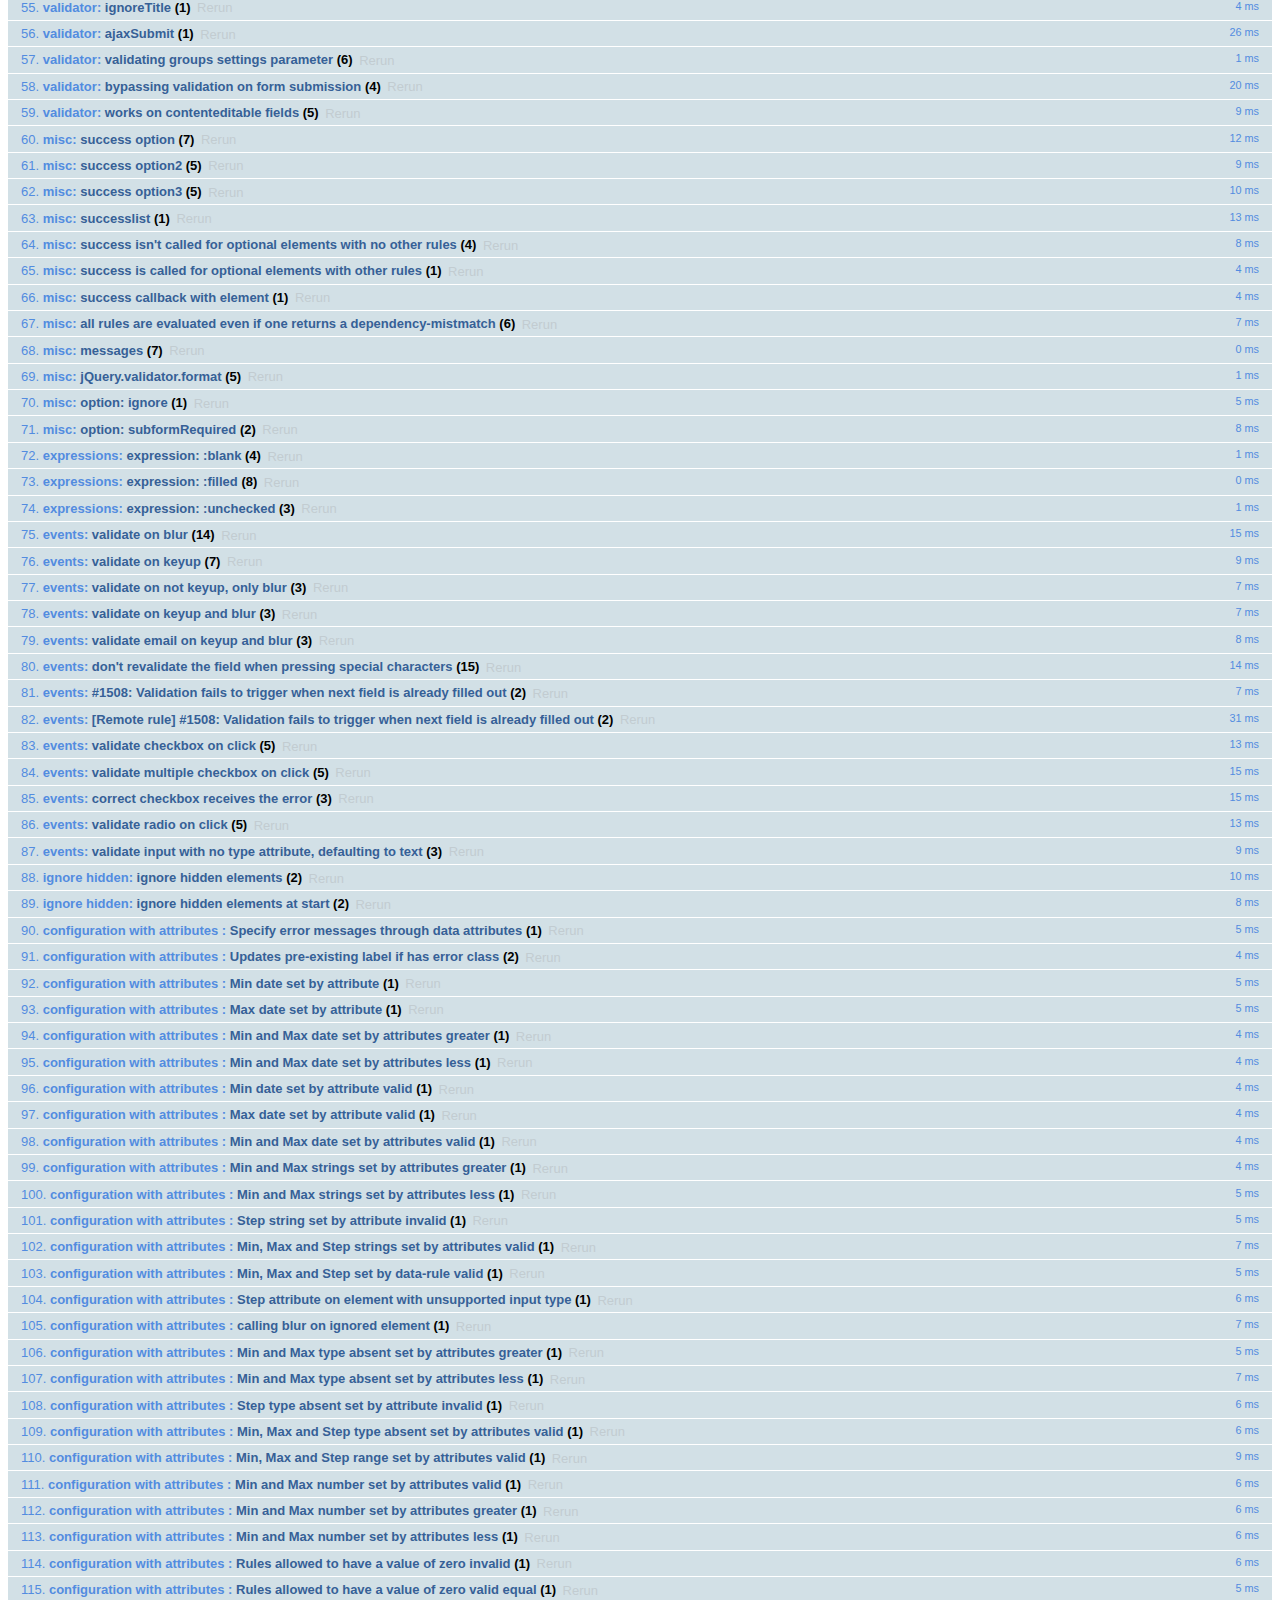
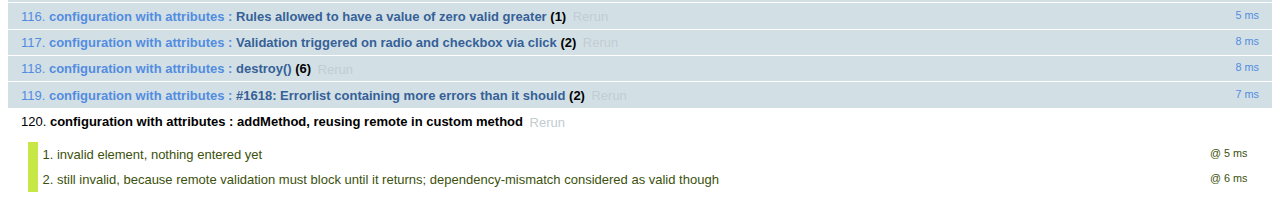
<file: addition/jquery-validation-1.15.0/test/index.html>
<!DOCTYPE html>
<html id="html">
<head>
	<meta charset="utf-8">
	<title>jQuery - Validation Test Suite</title>
	<link rel="stylesheet" href="qunit/qunit.css">
	<script src="../lib/jquery.js"></script>
	<script src="../lib/jquery.simulate.js"></script>
	<script src="../lib/jquery.form.js"></script>
	<script src="qunit/qunit.js"></script>
	<script src="../lib/jquery.mockjax.js"></script>
	<script src="../dist/jquery.validate.js"></script>
	<script src="../dist/additional-methods.js"></script>
	<script src="test.js"></script>
	<script src="rules.js"></script>
	<script src="messages.js"></script>
	<script src="methods.js"></script>
	<script src="additional/creditcard.js"></script>
	<script src="aria.js"></script>
	<script src="error-placement.js"></script>
</head>
<body id="body">
<h1 id="qunit-header">
	<a href="http://jqueryvalidation.org/">jQuery Validation Plugin</a> Test Suite
	<a href="?jquery=1.7.2">jQuery 1.7.2</a>
	<a href="?jquery=1.8.3">jQuery 1.8.3</a>
	<a href="?jquery=1.9.1">jQuery 1.9.1</a>
	<a href="?jquery=1.11.1">jQuery 1.11.1</a>
	<a href="?jquery=git">jQuery Latest (git)</a>
</h1>
<div>
</div>
<h2 id="qunit-banner"></h2>
<div id="qunit-testrunner-toolbar"></div>
<h2 id="qunit-userAgent"></h2>
<ol id="qunit-tests"></ol>
<!-- Test HTML -->
<div id="other" style="display:none;">
	<input type="password" name="pw1" id="pw1" value="engfeh">
	<input type="password" name="pw2" id="pw2" value="">
</div>
<div id="qunit-fixture">
	<p id="firstp">See <a id="simon1" href="http://simon.incutio.com/archive/2003/03/25/#getElementsBySelector" rel="bookmark">this blog entry</a> for more information.</p>
	<p id="ap">
		Here are some links in a normal paragraph: <a id="google" href="http://www.google.com/" title="Google!">Google</a>,
		<a id="groups" href="http://groups.google.com/">Google Groups</a>. This link has
		<code><a href="#" id="anchor1">class="blog"</a>
		</code>:
		<a href="http://diveintomark.org/" class="blog" hreflang="en" id="mark">diveintomark</a>
	</p>
	<div id="foo">
		<p id="sndp">Everything inside the red border is inside a div with
			<code>id="foo"</code>.</p>
		<p lang="en" id="en">This is a normal link: <a id="yahoo" href="http://www.yahoo.com/" class="blogTest">Yahoo</a>
		</p>
		<p id="sap">This link has
			<code><a href="#2" id="anchor2">class="blog"</a>
			</code>: <a href="http://simon.incutio.com/" class="blog link" id="simon">Simon Willison's Weblog</a>
		</p>
	</div>
	<p id="first">Try them out:</p>
	<ul id="firstUL"></ul>
	<ol id="empty"></ol>
	<form id="testForm1">
		<input type="text" data-rule-required="true" data-rule-minlength="2" title="buga" name="firstname" id="firstname">
		<label id="errorFirstname" for="firstname" class="error">error for firstname</label>
		<input type="text" data-rule-required="true" title="buga" name="lastname" id="lastname">
		<input type="text" data-rule-required="true" title="something" name="something" id="something" value="something">
	</form>
	<form id="testForm1clean">
		<input title="buga" name="firstnamec" id="firstnamec">
		<label id="errorFirstnamec" for="firstnamec" class="error">error for firstname</label>
		<input title="buga" name="lastname" id="lastnamec">
		<input name="username" id="usernamec">
		<input id="urlc" type="text" name="urlc">
	</form>
	<form id="userForm">
		<input type="text" data-rule-required="true" name="username" id="username">
		<input type="submit" name="submitButton" value="submitButtonValue">
	</form>
	<form id="signupForm" action="form.php">
		<input id="user" name="user" title="Please enter your username (at least 3 characters)" data-rule-required="true" data-rule-minlength="3">
		<input type="password" name="password" id="password" data-rule-required="true" data-rule-minlength="5">
	</form>
	<form id="testForm2">
		<input data-rule-required="true" type="radio" name="agree" id="agb">
		<label for="agree" id="agreeLabel" class="xerror">error for agb</label>
	</form>
	<form id="testForm3">
		<select data-rule-required="true" name="meal" id="meal">
			<option value="">Please select...</option>
			<option value="1">Food</option>
			<option value="2">Milk</option>
		</select>
	</form>
	<div class="error" id="errorContainer">
		<ul>
			<li class="error" id="errorWrapper">
				<label for="meal" id="mealLabel" class="error">error for meal</label>
			</li>
		</ul>
	</div>
	<form id="testForm4">
		<input data-rule-foo="true" name="f1" id="f1">
		<input data-rule-bar="true" name="f2" id="f2">
	</form>
	<form id="testForm5">
		<input data-rule-equalto="#x2" value="x" name="x1" id="x1">
		<input data-rule-equalto="#x1" value="y" name="x2" id="x2">
	</form>
	<form id="testForm6">
		<input data-rule-required="true" data-rule-minlength="2" type="checkbox" name="check" id="form6check1">
		<input type="checkbox" name="check" id="form6check2">
	</form>
	<form id="testForm7">
		<select data-rule-required="true" data-rule-minlength="2" name="selectf7" id="selectf7" multiple="multiple">
			<option id="optionxa" value="0">0</option>
			<option id="optionxb" value="1">1</option>
			<option id="optionxc" value="2">2</option>
			<option id="optionxd" value="3">3</option>
		</select>
	</form>
	<form id="dateRangeForm">
		<input id="fromDate" name="fromDate" class="requiredDateRange" value="x">
		<input id="toDate" name="toDate" class="requiredDateRange" value="y">
		<span class="errorContainer"></span>
	</form>
	<form id="testForm8">
		<input id="form8input" data-rule-required="true" data-rule-number="true" data-rule-rangelength="2,8" name="abc">
		<input type="radio" name="radio1">
	</form>
	<form id="testForm9">
		<input id="testEmail9" data-rule-required="true" data-rule-email="true" data-msg-required="required" data-msg-email="email">
		<input id="testGeneric9" data-rule-required="true" data-rule-email="true" data-msg="generic" data-msg-email="email">
	</form>
	<form id="testForm10">
		<input type="radio" name="testForm10Radio" value="1" id="testForm10Radio1">
		<input type="radio" name="testForm10Radio" value="2" id="testForm10Radio2">
	</form>
	<form id="testForm11">
		<!-- HTML5 -->
		<input required type="text" name="testForm11Text" id="testForm11text1">
	</form>
	<form id="testForm12">
		<!-- empty "type" attribute -->
		<input name="testForm12text" id="testForm12text" data-rule-required="true">
	</form>
	<form id="testForm13">
		<select id="cars-select" name="cars" title="Please select at least two cars, but no more than three" required rangelength="[2,3]" multiple="multiple">
			<option value="m_sl">Mercedes SL</option>
			<option value="o_c">Opel Corsa</option>
			<option value="vw_p">VW Polo</option>
			<option value="t_s">Titanic Skoda</option>
		</select>
	</form>
	<form id="testForm14">
		<!-- test existing "label" error holder -->
		<input name="testForm14text" id="testForm14text" data-rule-required="true" data-msg="required">
		<label for="testForm14text" class="error"></label>
	</form>
	<form id="testForm16">
		<!-- test existing "label" attribute -->
		<input name="testForm16text" id="testForm16text" data-rule-required="true" data-msg="missing">
		<label for="testForm16text" class="title">Field Label</label>
	</form>
	<form id="testForm15">
		<!-- test existing non-label error holder -->
		<input name="testForm15text" id="testForm15text" data-rule-required="true" data-msg="required" aria-describedby="testForm15text-error">
		<span id="testForm15text-error" class="error"></span>
	</form>
	<form id="testForm17">
		<!-- test existing non-error aria-describedby -->
		<label for="testForm17text">My Label</label>
		<input name="testForm17text" id="testForm17text" data-rule-required="true" data-msg="required" aria-describedby="testForm17text-description">
		<span id="testForm17text-description">This is where you enter your data</span>
	</form>
	<form id="testForm18">
		<!-- test id/name containing brackets -->
		<input name="testForm18[text]" id="testForm18[text]" required>
	</form>
	<form id="testForm19">
		<!-- test id/name containing $ -->
		<input name="testForm19$text" id="testForm19$text" required>
	</form>
	<form id="dataMessages">
		<input name="dataMessagesName" id="dataMessagesName" class="required" data-msg-required="You must enter a value here">
	</form>
	<div id="simplecontainer">
		<h3></h3>
	</div>
	<div id="container" style="min-height:1px"></div>
	<ol id="labelcontainer"></ol>
	<form id="elementsOrder">
		<select class="required" name="order1" id="order1">
			<option value="">none</option>
		</select>
		<input class="required" name="order2" id="order2">
		<input class="required" name="order3" type="checkbox" id="order3">
		<input class="required" name="order4" id="order4">
		<input class="required" name="order5" type="radio" id="order5">
		<input class="required" name="order6" id="order6">
		<ul id="orderContainer">
		</ul>
	</form>
	<form id="form" action="formaction">
		<input type="text" name="action" value="Test" id="text1">
		<input type="text" name="text2" value="" id="text1b">
		<input type="text" name="text2" value="T " id="text1c">
		<input type="text" name="text2" value="T" id="text2">
		<input type="text" name="text2" value="TestTestTest" id="text3">
		<input type="text" name="action" value="0" id="value1">
		<input type="text" name="text2" value="10" id="value2">
		<input type="text" name="text2" value="1000" id="value3">
		<input type="radio" name="radio1" id="radio1">
		<input type="radio" name="radio1" id="radio1a">
		<input type="radio" name="radio2" id="radio2" checked="checked">
		<input type="radio" name="radio" id="radio3">
		<input type="radio" name="radio" id="radio4" checked="checked">
		<input type="checkbox" name="check" id="check1" checked="checked">
		<input type="checkbox" name="check" id="check1b">
		<input type="checkbox" name="check2" id="check2">
		<input type="checkbox" name="check3" id="check3" checked="checked">
		<input type="checkbox" name="check3" checked="checked">
		<input type="checkbox" name="check3" checked="checked">
		<input type="checkbox" name="check3" checked="checked">
		<input type="checkbox" name="check3" checked="checked">
		<input type="hidden" name="hidden" id="hidden1">
		<input type="text" style="display:none;" name="foo[bar]" id="hidden2">
		<input type="text" readonly="readonly" id="name" name="name" value="name">
		<button name="button">Button</button>
		<textarea id="area1" name="area1">foobar</textarea>
		<textarea id="area2" name="area2"></textarea>
		<select name="select1" id="select1">
			<option id="option1a" value="">Nothing</option>
			<option id="option1b" value="1">1</option>
			<option id="option1c" value="2">2</option>
			<option id="option1d" value="3">3</option>
		</select>
		<select name="select2" id="select2">
			<option id="option2a" value="">Nothing</option>
			<option id="option2b" value="1">1</option>
			<option id="option2c" value="2">2</option>
			<option id="option2d" selected="selected" value="3">3</option>
		</select>
		<select name="select3" id="select3" multiple="multiple">
			<option id="option3a" value="">Nothing</option>
			<option id="option3b" selected="selected" value="1">1</option>
			<option id="option3c" selected="selected" value="2">2</option>
			<option id="option3d" value="3">3</option>
		</select>
		<select name="select4" id="select4" multiple="multiple">
			<option id="option4a" selected="selected" value="1">1</option>
			<option id="option4b" selected="selected" value="2">2</option>
			<option id="option4c" selected="selected" value="3">3</option>
			<option id="option4d" selected="selected" value="4">4</option>
			<option id="option4e" selected="selected" value="5">5</option>
		</select>
		<select name="select5" id="select5" multiple="multiple">
			<option id="option5a" value="0">0</option>
			<option id="option5b" value="1">1</option>
			<option id="option5c" value="2">2</option>
			<option id="option5d" value="3">3</option>
		</select>
	</form>
	<form id="v2">
		<input id="v2-i1" name="v2-i1" class="required">
		<input id="v2-i2" name="v2-i2" class="required email">
		<input id="v2-i3" name="v2-i3" class="url">
		<input id="v2-i4" name="v2-i4" class="required" minlength="2">
		<input id="v2-i5" name="v2-i5" class="required" minlength="2" maxlength="5" customMethod1="123">
		<input id="v2-i6" name="v2-i6" class="required customMethod2" data-rule-maxlength="5" data-rule-minlength="2">
		<input id="v2-i7" name="v2-i7">
	</form>
	<form id="checkables">
		<input type="checkbox" id="checkable1" name="checkablesgroup" class="required">
		<input type="checkbox" id="checkable2" name="checkablesgroup">
		<input type="checkbox" id="checkable3" name="checkablesgroup">
	</form>
	<form id="subformRequired">
		<div class="billingAddressControl">
			<input type="checkbox" id="bill_to_co" name="bill_to_co" class="toggleCheck" checked="checked" style="width: auto;" tabindex="1">
			<label for="bill_to_co" style="cursor:pointer">Same as Company Address</label>
		</div>
		<div id="subform">
			<input maxlength="40" class="billingRequired" name="bill_first_name" size="20" type="text" tabindex="2" value="">
		</div>
		<input id="co_name" class="required" maxlength="40" name="co_name" size="20" type="text" tabindex="1" value="">
	</form>
	<form id="withTitle">
		<input class="required" name="hastitle" type="text" title="fromtitle">
	</form>
	<form id="ccform" method="get">
		<input id="cardnumber" name="cardnumber">
	</form>
	<form id="productInfo">
		<input class="productInfo" name="partnumber">
		<input class="productInfo" name="description">
		<input class="productInfo" name="color">
		<input name="supplier">
		<input class="productInfo" type="checkbox" name="discount">
	</form>
	<form id="updateLabel">
		<input class="required" name="updateLabelInput" id="updateLabelInput" data-msg-required="You must enter a value here">
		<label id="targetLabel" class="error" for="updateLabelInput">Some server-side error</label>
	</form>
	<form id="rangesMinDateInvalid">
		<input type="date" id="minDateInvalid" name="minDateInvalid" min="2012-12-21" value="2012-11-21">
	</form>
	<form id="ranges">
		<input type="date" id="maxDateInvalid" name="maxDateInvalid" max="2012-12-21" value="2013-01-21">
		<input type="date" id="rangeDateInvalidGreater" name="rangeDateInvalidGreater" min="2012-11-21" max="2013-01-21" value="2013-02-21">
		<input type="date" id="rangeDateInvalidLess" name="rangeDateInvalidLess" min="2012-11-21" max="2013-01-21" value="2012-10-21">
		<input type="date" id="maxDateValid" name="maxDateValid" max="2013-01-21" value="2012-12-21">
		<input type="date" id="rangeDateValid" name="rangeDateValid" min="2012-11-21" max="2013-01-21" value="2012-12-21">
		<!-- input type text is not supposed to have min/max/step according to html5,
			 but for backward compatibility with 1.10.0 we treat it as number.
			 you can also use type="number", in which case the browser may also
			 do validation, and mobile browsers may offer a numeric keypad to edit
			 the value.
			 Type absent is treated like type="text".
		  -->
		<input type="text" id="rangeTextInvalidGreater" name="rangeTextInvalidGreater" min="50" max="200" value="1000">
		<input type="text" id="rangeTextInvalidLess" name="rangeTextInvalidLess" min="200" max="1000" value="50">
		<input type="text" id="rangeTextInvalidStep" name="rangeTextInvalidStep" min="200" max="1000" step="100" value="250">
		<input id="rangeAbsentInvalidGreater" name="rangeAbsentInvalidGreater" min="50" max="200" value="1000">
		<input id="rangeAbsentInvalidLess" name="rangeAbsentInvalidLess" min="200" max="1000" value="50">
		<input id="rangeAbsentInvalidStep" name="rangeAbsentInvalidStep" min="200" max="1000" step="100" value="250">
		<input type="text" id="rangeTextValid" name="rangeTextValid" min="50" max="1000" step="50" value="200">
		<input type="text" id="rangeTextDataRuleValid" name="rangeTextValid" data-rule-min="50" data-rule-max="1000.00" data-rule-step="50.0" value="200">
		<input id="rangeAbsentValid" name="rangeAbsentValid" min="50" max="1000" step="50" value="200">
		<!-- ranges are like numbers in html5, except that browser is not required
			 to demand an exact value.  User interface could be a slider.
		  -->
		<input type="range" id="rangeRangeValid" name="rangeRangeValid" min="50" max="1000" step="50" value="200">
		<input type="number" id="rangeNumberValid" name="rangeNumberValid" min="50" max="1000" value="200">
		<input type="number" id="rangeNumberInvalidGreater" name="rangeNumberInvalidGreater" min="50" max="200" value="1000">
		<input type="number" id="rangeNumberInvalidLess" name="rangeNumberInvalidLess" min="50" max="200" value="6">
		<input type="number" id="rangeMinZeroInvalidLess" name="rangeMinZeroInvalidLess" min="0" value="-1">
		<input type="number" id="rangeMinZeroValidEqual" name="rangeMinZeroValidEqual" min="0" value="0">
		<input type="number" id="rangeMinZeroValidGreater" name="rangeMinZeroValidGreater" min="0" value="1">
	</form>
	<form id="stepOnUnsupportedType">
		<input type="date" id="stepOnUnsupportedTypeInput" name="stepOnUnsupportedTypeInput" step="1">
	</form>
	<form id="rangeMinDateValid">
		<input type="date" id="minDateValid" name="minDateValid" min="2012-11-21" value="2012-12-21">
	</form>
	<form id="bypassValidation">
		<input type="text" name="bypassValidationRequiredInput" required>
		<input id="normalSubmit" type="submit" value="submit">
		<input id="bypassSubmitWithCancel" type="submit" class="cancel" value="bypass1">
		<input id="bypassSubmitWithNoValidate1" type="submit" formnovalidate value="bypass1">
		<input id="bypassSubmitWithNoValidate2" type="submit" formnovalidate="formnovalidate" value="bypass2">
	</form>
	<form id="ariaInvalid">
		<input type="text" name="ariaInvalidFirstName" id="ariaInvalidFirstName">
	</form>
	<form id="ariaRequired">
		<input type="text" name="ariaRequiredDynamic" id="ariaRequiredDynamic">
		<input type="text" name="ariaRequiredStatic" id="ariaRequiredStatic" required="">
		<input type="text" name="ariaRequiredData" id="ariaRequiredData" data-rule-required="true">
		<input type="text" name="ariaRequiredClass" id="ariaRequiredClass" class="required">
	</form>
	<form id="ignoredElements">
		<select id="ss1" class="ignore">
			<option value="1">option 1</option>
			<option value="2">option 2</option>
		</select>
		<br>
		<input name="test" class="required" value="">
	</form>
	<form id="radiocheckbox" autocomplete="off">
		<input id="radiocheckbox-0-1" autocomplete="off" type="radio" name="radiocheckbox-0" required="required">
		<input id="radiocheckbox-0-2" autocomplete="off" type="radio" name="radiocheckbox-0" required="required">
		<input id="radiocheckbox-0-3" autocomplete="off" type="radio" name="radiocheckbox-0" required="required">
		<input id="radiocheckbox-1-1" autocomplete="off" type="checkbox" name="radiocheckbox-1" required="required">
		<input id="radiocheckbox-1-2" autocomplete="off" type="checkbox" name="radiocheckbox-1" required="required">
		<input id="radiocheckbox-1-3" autocomplete="off" type="checkbox" name="radiocheckbox-1" required="required">
	</form>
	<form id="testForm20">
		<!-- test id/name containing single quotes -->
		<input name="testForm20['text input']" id="testForm20['textinput']" required>
		<input type="checkbox" id="testForm20['checkboxinput']" name="testForm20['checkbox input']" required>
		<input type="radio" id="testForm20['radioinput']" name="testForm20['radio input']" required>
	</form>
	<form id="testForm21">
		<label for="testForm21!#$%&'()*+,./:;<=>?@[\]^`{|}~">Input text</label>
		<input type="text" name="testForm21!#$%&'()*+,./:;<=>?@[\]^`{|}~" id="testForm21!#$%&'()*+,./:;<=>?@[\]^`{|}~" required minlength="15">
	</form>
	<form id="testForm22">
		<label for="tF22Input">Input text</label>
		<input type="text" name="tF22Input" id="tF22Input" required minlength="5" data-msg-minlength="You should enter at least {0} characters.">
	</form>
	<form id="contenteditableForm">
		<div contenteditable id="contenteditableNumberInvalid" data-rule-number="true" name="field1">ABC</div>
		<div contenteditable id="contenteditableNumberValid" data-rule-number="true" name="field2">123</div>
		<div contenteditable id="contenteditableRequiredInvalid" data-rule-required="true" name="field3"></div>
		<div contenteditable id="contenteditableRequiredValid" data-rule-required="true" name="field3">Some text</div>
		<input id="contenteditableInput" type="text" data-rule-number="true" name="field4" value="ABC" />
	</form>
	<form id="testForm23">
		<input name="box1" id="box1" type="text" value="" />
		<input name="box2" id="box2" type="text" value="" />
	</form>
	<form id="testForm24">
		<input id="val1" type="hidden" name="val1" value="hello" />
		<input id="val2" type="text" name="val2" value="" />
		<input id="val3" type="text" name="val3" value="" />
	</form>
	<form id="add-method-remote">
		<input id="add-method-username" type="text" name="username" value="" data-rule-workemail="somevalue" required />
	</form>
	<form id="testForm25">
		<input type="text" data-rule-required="true" title="something25" name="something25" id="something25" value="">
	</form>
</div>
</body>
</html>
</file>
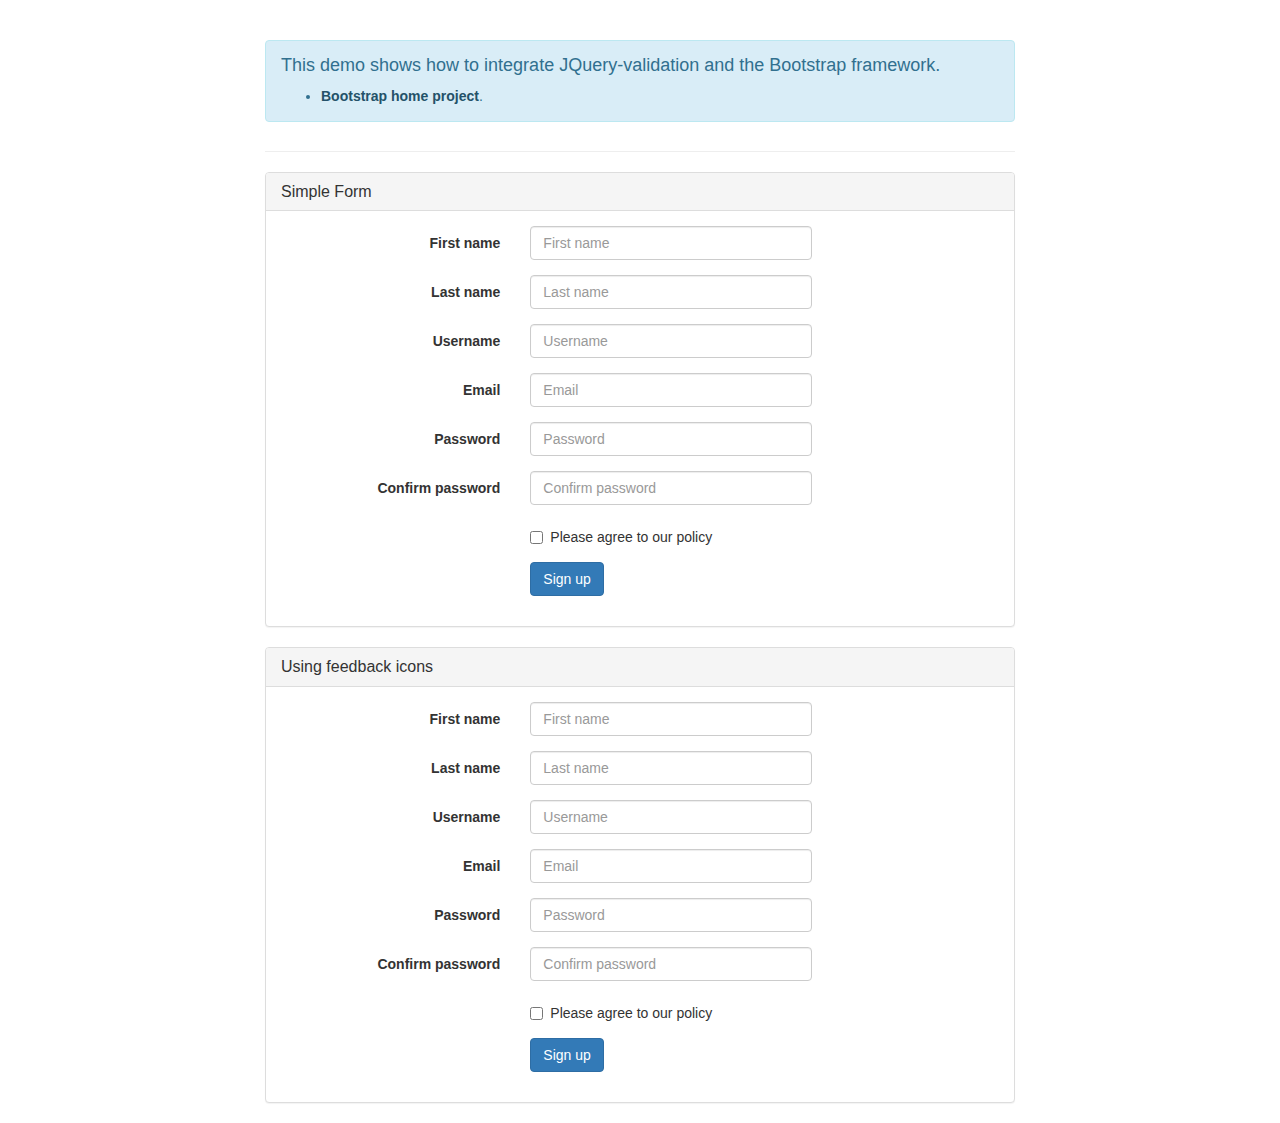
<file: addition/jquery-validation-1.15.0/demo/bootstrap/index.html>
<!DOCTYPE html>
<html>
<head>
	<title>JQuery-validation demo | Bootstrap</title>

	<link rel="stylesheet" href="https://maxcdn.bootstrapcdn.com/bootstrap/3.3.5/css/bootstrap.min.css" />

	<script type="text/javascript" src="../../lib/jquery-1.11.1.js"></script>
	<script type="text/javascript" src="../../dist/jquery.validate.js"></script>
</head>
<body>
	<div class="container">
		<div class="row">
			<div class="col-sm-8 col-sm-offset-2">
				<div class="page-header">
					<div class="alert alert-info" role="alert">
						<h4>This demo shows how to integrate JQuery-validation and the Bootstrap framework.</h4>
						<ul>
							<li><a href="http://getbootstrap.com/" class="alert-link">Bootstrap home project</a>.</li>
						</ul>
					</div>
				</div>

				<div class="panel panel-default">
					<div class="panel-heading">
						<h3 class="panel-title">Simple Form</h3>
					</div>
					<div class="panel-body">
						<form id="signupForm" method="post" class="form-horizontal" action="">
							<div class="form-group">
								<label class="col-sm-4 control-label" for="firstname">First name</label>
								<div class="col-sm-5">
									<input type="text" class="form-control" id="firstname" name="firstname" placeholder="First name" />
								</div>
							</div>

							<div class="form-group">
								<label class="col-sm-4 control-label" for="lastname">Last name</label>
								<div class="col-sm-5">
									<input type="text" class="form-control" id="lastname" name="lastname" placeholder="Last name" />
								</div>
							</div>

							<div class="form-group">
								<label class="col-sm-4 control-label" for="username">Username</label>
								<div class="col-sm-5">
									<input type="text" class="form-control" id="username" name="username" placeholder="Username" />
								</div>
							</div>

							<div class="form-group">
								<label class="col-sm-4 control-label" for="email">Email</label>
								<div class="col-sm-5">
									<input type="text" class="form-control" id="email" name="email" placeholder="Email" />
								</div>
							</div>

							<div class="form-group">
								<label class="col-sm-4 control-label" for="password">Password</label>
								<div class="col-sm-5">
									<input type="password" class="form-control" id="password" name="password" placeholder="Password" />
								</div>
							</div>

							<div class="form-group">
								<label class="col-sm-4 control-label" for="confirm_password">Confirm password</label>
								<div class="col-sm-5">
									<input type="password" class="form-control" id="confirm_password" name="confirm_password" placeholder="Confirm password" />
								</div>
							</div>

							<div class="form-group">
								<div class="col-sm-5 col-sm-offset-4">
									<div class="checkbox">
										<label>
											<input type="checkbox" id="agree" name="agree" value="agree" />Please agree to our policy
										</label>
									</div>
								</div>
							</div>

							<div class="form-group">
								<div class="col-sm-9 col-sm-offset-4">
									<button type="submit" class="btn btn-primary" name="signup" value="Sign up">Sign up</button>
								</div>
							</div>
						</form>
					</div>
				</div>

				<div class="panel panel-default">
					<div class="panel-heading">
						<h3 class="panel-title">Using feedback icons</h3>
					</div>
					<div class="panel-body">
						<form id="signupForm1" method="post" class="form-horizontal" action="">
							<div class="form-group">
								<label class="col-sm-4 control-label" for="firstname1">First name</label>
								<div class="col-sm-5">
									<input type="text" class="form-control" id="firstname1" name="firstname1" placeholder="First name" />
								</div>
							</div>

							<div class="form-group">
								<label class="col-sm-4 control-label" for="lastname1">Last name</label>
								<div class="col-sm-5">
									<input type="text" class="form-control" id="lastname1" name="lastname1" placeholder="Last name" />
								</div>
							</div>

							<div class="form-group">
								<label class="col-sm-4 control-label" for="username1">Username</label>
								<div class="col-sm-5">
									<input type="text" class="form-control" id="username1" name="username1" placeholder="Username" />
								</div>
							</div>

							<div class="form-group">
								<label class="col-sm-4 control-label" for="email1">Email</label>
								<div class="col-sm-5">
									<input type="text" class="form-control" id="email1" name="email1" placeholder="Email" />
								</div>
							</div>

							<div class="form-group">
								<label class="col-sm-4 control-label" for="password1">Password</label>
								<div class="col-sm-5">
									<input type="password" class="form-control" id="password1" name="password1" placeholder="Password" />
								</div>
							</div>

							<div class="form-group">
								<label class="col-sm-4 control-label" for="confirm_password1">Confirm password</label>
								<div class="col-sm-5">
									<input type="password" class="form-control" id="confirm_password1" name="confirm_password1" placeholder="Confirm password" />
								</div>
							</div>

							<div class="form-group">
								<div class="col-sm-5 col-sm-offset-4">
									<div class="checkbox">
										<label>
											<input type="checkbox" id="agree1" name="agree1" value="agree" />Please agree to our policy
										</label>
									</div>
								</div>
							</div>

							<div class="form-group">
								<div class="col-sm-9 col-sm-offset-4">
									<button type="submit" class="btn btn-primary" name="signup1" value="Sign up">Sign up</button>
								</div>
							</div>
						</form>
					</div>
				</div>
			</div>
		</div>
	</div>
	<script type="text/javascript">
		$.validator.setDefaults( {
			submitHandler: function () {
				alert( "submitted!" );
			}
		} );

		$( document ).ready( function () {
			$( "#signupForm" ).validate( {
				rules: {
					firstname: "required",
					lastname: "required",
					username: {
						required: true,
						minlength: 2
					},
					password: {
						required: true,
						minlength: 5
					},
					confirm_password: {
						required: true,
						minlength: 5,
						equalTo: "#password"
					},
					email: {
						required: true,
						email: true
					},
					agree: "required"
				},
				messages: {
					firstname: "Please enter your firstname",
					lastname: "Please enter your lastname",
					username: {
						required: "Please enter a username",
						minlength: "Your username must consist of at least 2 characters"
					},
					password: {
						required: "Please provide a password",
						minlength: "Your password must be at least 5 characters long"
					},
					confirm_password: {
						required: "Please provide a password",
						minlength: "Your password must be at least 5 characters long",
						equalTo: "Please enter the same password as above"
					},
					email: "Please enter a valid email address",
					agree: "Please accept our policy"
				},
				errorElement: "em",
				errorPlacement: function ( error, element ) {
					// Add the `help-block` class to the error element
					error.addClass( "help-block" );

					if ( element.prop( "type" ) === "checkbox" ) {
						error.insertAfter( element.parent( "label" ) );
					} else {
						error.insertAfter( element );
					}
				},
				highlight: function ( element, errorClass, validClass ) {
					$( element ).parents( ".col-sm-5" ).addClass( "has-error" ).removeClass( "has-success" );
				},
				unhighlight: function (element, errorClass, validClass) {
					$( element ).parents( ".col-sm-5" ).addClass( "has-success" ).removeClass( "has-error" );
				}
			} );

			$( "#signupForm1" ).validate( {
				rules: {
					firstname1: "required",
					lastname1: "required",
					username1: {
						required: true,
						minlength: 2
					},
					password1: {
						required: true,
						minlength: 5
					},
					confirm_password1: {
						required: true,
						minlength: 5,
						equalTo: "#password1"
					},
					email1: {
						required: true,
						email: true
					},
					agree1: "required"
				},
				messages: {
					firstname1: "Please enter your firstname",
					lastname1: "Please enter your lastname",
					username1: {
						required: "Please enter a username",
						minlength: "Your username must consist of at least 2 characters"
					},
					password1: {
						required: "Please provide a password",
						minlength: "Your password must be at least 5 characters long"
					},
					confirm_password1: {
						required: "Please provide a password",
						minlength: "Your password must be at least 5 characters long",
						equalTo: "Please enter the same password as above"
					},
					email1: "Please enter a valid email address",
					agree1: "Please accept our policy"
				},
				errorElement: "em",
				errorPlacement: function ( error, element ) {
					// Add the `help-block` class to the error element
					error.addClass( "help-block" );

					// Add `has-feedback` class to the parent div.form-group
					// in order to add icons to inputs
					element.parents( ".col-sm-5" ).addClass( "has-feedback" );

					if ( element.prop( "type" ) === "checkbox" ) {
						error.insertAfter( element.parent( "label" ) );
					} else {
						error.insertAfter( element );
					}

					// Add the span element, if doesn't exists, and apply the icon classes to it.
					if ( !element.next( "span" )[ 0 ] ) {
						$( "<span class='glyphicon glyphicon-remove form-control-feedback'></span>" ).insertAfter( element );
					}
				},
				success: function ( label, element ) {
					// Add the span element, if doesn't exists, and apply the icon classes to it.
					if ( !$( element ).next( "span" )[ 0 ] ) {
						$( "<span class='glyphicon glyphicon-ok form-control-feedback'></span>" ).insertAfter( $( element ) );
					}
				},
				highlight: function ( element, errorClass, validClass ) {
					$( element ).parents( ".col-sm-5" ).addClass( "has-error" ).removeClass( "has-success" );
					$( element ).next( "span" ).addClass( "glyphicon-remove" ).removeClass( "glyphicon-ok" );
				},
				unhighlight: function ( element, errorClass, validClass ) {
					$( element ).parents( ".col-sm-5" ).addClass( "has-success" ).removeClass( "has-error" );
					$( element ).next( "span" ).addClass( "glyphicon-ok" ).removeClass( "glyphicon-remove" );
				}
			} );
		} );
	</script>
</body>
</html>
</file>
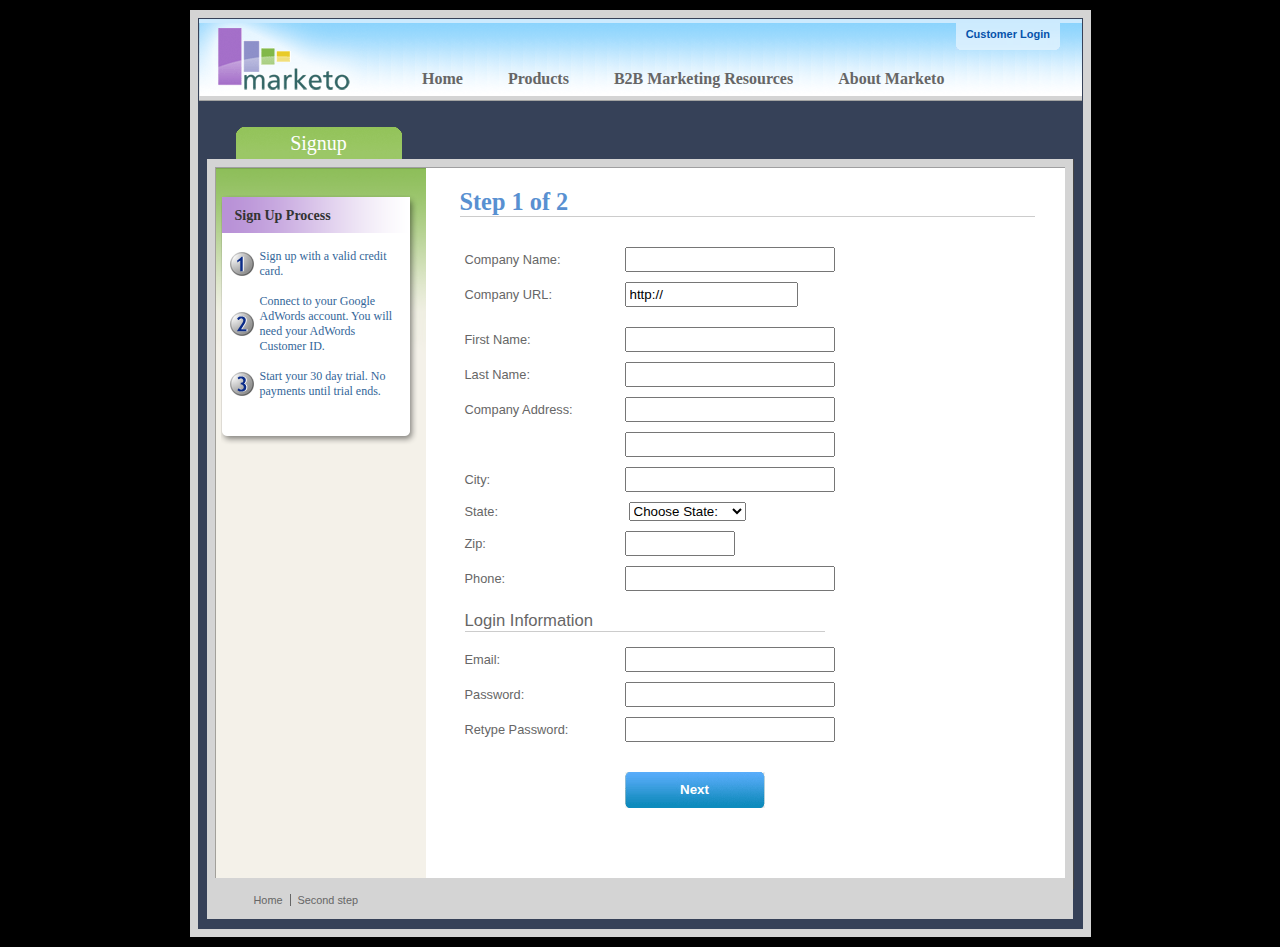
<file: addition/jquery-validation-1.15.0/demo/marketo/index.html>
<!DOCTYPE html>
<html lang="en">
<head>
	<meta charset="utf-8">
	<title>Subscription Signup | Marketo</title>
	<script src="../../lib/jquery.js"></script>
	<script src="../../lib/jquery.mockjax.js"></script>
	<script src="../../dist/jquery.validate.js"></script>
	<script src="jquery.maskedinput.js"></script>
	<script src="mktSignup.js"></script>
	<link rel="stylesheet" href="stylesheet.css">
</head>
<body>
<!-- start page wrapper -->
<div id="letterbox">
	<!-- start header container -->
	<div id="header-background">
		<div class="nav-global-container">
			<div class="login">
				<a href="#">
					<span></span>Customer Login</a>
			</div>
			<div class="logo">
				<a href="#">
					<img src="images/logo_marketo.gif" width="168" height="73" alt="Marketo">
				</a>
			</div>
			<div class="nav-global">
				<ul>
					<li>
						<a href="#" class="nav-g01">
							<span></span>Home</a>
					</li>
					<li>
						<a href="#" class="nav-g02">
							<span></span>Products</a>
					</li>
					<li>
						<a href="#" class="nav-g04">
							<span></span>B2B Marketing Resources</a>
					</li>
					<li>
						<a href="#" class="nav-g05">
							<span></span>About Marketo</a>
					</li>
				</ul>
			</div>
		</div>
	</div>
	<!-- end header container -->
	<div class="line-grey-tier"></div>
	<!-- start page container 2 div-->
	<div id="page-container" class="resize">
		<div id="page-content-inner" class="resize">
			<!-- start col-main -->
			<div id="col-main" class="resize" style="">
				<!-- start main content -->
				<div class="main-content resize">
					<div class="action-container" style="display:none;"></div>
					<h1>Step 1 of 2</h1>
					<p>
					</p>
					<br clear="all">
					<div>
						<form id="profileForm" type="actionForm" action="step2.htm" method="get">
							<div class="error" style="display:none;">
								<img src="images/warning.gif" alt="Warning!" width="24" height="24" style="float:left; margin: -5px 10px 0px 0px;">
								<span></span>.
								<br clear="all">
							</div>
							<table cellpadding="0" cellspacing="0" border="0">
								<tr>
									<td class="label">
										<label for="co_name">Company Name:</label>
									</td>
									<td class="field">
										<input id="co_name" class="required" maxlength="40" name="co_name" size="20" type="text" tabindex="1" value="">
									</td>
								</tr>
								<tr>
									<td class="label">
										<label for="co_url">Company URL:</label>
									</td>
									<td class="field">
										<input id="co_url" class="required defaultInvalid url" maxlength="40" name="co_url" style="width:163px" type="text" tabindex="2" value="http://">
									</td>
								</tr>
								<tr>
									<td>
									<td>
								</tr>
								<tr>
									<td class="label">
										<label for="first_name">First Name:</label>
									</td>
									<td class="field">
										<input id="first_name" class="required" maxlength="40" name="first_name" size="20" type="text" tabindex="3" value="">
									</td>
								</tr>
								<tr>
									<td class="label">
										<label for="last_name">Last Name:</label>
									</td>
									<td class="field">
										<input id="last_name" class="required" maxlength="40" name="last_name" size="20" type="text" tabindex="4" value="">
									</td>
								</tr>
								<tr>
									<td class="label">
										<label for="address1">Company Address:</label>
									</td>
									<td class="field">
										<input maxlength="40" class="required" name="address1" size="20" type="text" tabindex="5" value="">
									</td>
								</tr>
								<tr>
									<td class="label"></td>
									<td class="field">
										<input maxlength="40" name="address2" size="20" type="text" tabindex="6" value="">
									</td>
								</tr>
								<tr>
									<td class="label">
										<label for="city">City:</label>
									</td>
									<td class="field">
										<input maxlength="40" class="required" name="city" size="20" type="text" tabindex="7" value="">
									</td>
								</tr>
								<tr>
									<td class="label">
										<label for="state">State:</label>
									</td>
									<td class="field">
										<select id="state" class="required" name="state" style="margin-left: 4px;" tabindex="8">
											<option value="">Choose State:</option>
											<option value="AL">Alabama</option>
											<option value="AK">Alaska</option>
											<option value="AZ">Arizona</option>
											<option value="AR">Arkansas</option>
											<option value="CA">California</option>
											<option value="CO">Colorado</option>
											<option value="CT">Connecticut</option>
											<option value="DE">Delaware</option>
											<option value="FL">Florida</option>
											<option value="GA">Georgia</option>
											<option value="HI">Hawaii</option>
											<option value="ID">Idaho</option>
											<option value="IL">Illinois</option>
											<option value="IN">Indiana</option>
											<option value="IA">Iowa</option>
											<option value="KS">Kansas</option>
											<option value="KY">Kentucky</option>
											<option value="LA">Louisiana</option>
											<option value="ME">Maine</option>
											<option value="MD">Maryland</option>
											<option value="MA">Massachusetts</option>
											<option value="MI">Michigan</option>
											<option value="MN">Minnesota</option>
											<option value="MS">Mississippi</option>
											<option value="MO">Missouri</option>
											<option value="MT">Montana</option>
											<option value="NE">Nebraska</option>
											<option value="NV">Nevada</option>
											<option value="NH">New Hampshire</option>
											<option value="NJ">New Jersey</option>
											<option value="NM">New Mexico</option>
											<option value="NY">New York</option>
											<option value="NC">North Carolina</option>
											<option value="ND">North Dakota</option>
											<option value="OH">Ohio</option>
											<option value="OK">Oklahoma</option>
											<option value="OR">Oregon</option>
											<option value="PA">Pennsylvania</option>
											<option value="RI">Rhode Island</option>
											<option value="SC">South Carolina</option>
											<option value="SD">South Dakota</option>
											<option value="TN">Tennessee</option>
											<option value="TX">Texas</option>
											<option value="UT">Utah</option>
											<option value="VT">Vermont</option>
											<option value="VA">Virginia</option>
											<option value="WA">Washington</option>
											<option value="WV">West Virginia</option>
											<option value="WI">Wisconsin</option>
											<option value="WY">Wyoming</option>
										</select>
									</td>
								</tr>
								<tr>
									<td class="label">
										<label for="zip">Zip:</label>
									</td>
									<td class="field">
										<input maxlength="10" name="zip" style="width: 100px" type="text" class="required zipcode" tabindex="9" value="">
									</td>
								</tr>
								<tr>
									<td class="label">
										<label for="phone">Phone:</label>
									</td>
									<td class="field">
										<input id="phone" maxlength="14" name="phone" type="text" class="required phone" tabindex="10" value="">
									</td>
								</tr>
								<tr>
									<td colspan="2">
										<h2 style="border-bottom: 1px solid #CCCCCC;">Login Information</h2>
									</td>
								</tr>
								<tr>
									<td class="label">
										<label for="email">Email:</label>
									</td>
									<td class="field">
										<input id="email" class="required email" remote="emails.action" maxlength="40" name="email" size="20" type="text" tabindex="11" value="">
									</td>
								</tr>
								<tr>
									<td class="label">
										<label for="password1">Password:</label>
									</td>
									<td class="field">
										<input id="password1" class="required password" maxlength="40" name="password1" size="20" type="password" tabindex="12" value="">
									</td>
								</tr>
								<tr>
									<td class="label">
										<label for="password2">Retype Password:</label>
									</td>
									<td class="field">
										<input id="password2" class="required" equalTo="#password1" maxlength="40" name="password2" size="20" type="password" tabindex="13" value="">
										<div class="formError"></div>
									</td>
								</tr>
								<tr>
									<td></td>
									<td>
										<div class="buttonSubmit">
											<span></span>
											<input class="formButton" type="submit" value="Next" style="width: 140px" tabindex="14">
										</div>
									</td>
								</tr>
							</table>
							<br>
							<br>
						</form>
						<br clear="all">
					</div>
				</div>
				<!-- end main content -->
				<br>
			</div>
			<!-- end col-main -->
			<!-- start left col -->
			<div id="col-left" class="nav-left-back empty resize" style="position: absolute; min-height: 450px;">
				<div class="col-left-header-tab" style="position: absolute;">Signup</div>
				<div class="nav-left"></div>
				<div class="left-nav-callout png" style="top: 15px; margin-bottom: 100px;">
					<img src="images/left-nav-callout-long.png" class="png" alt="">
					<h6>Sign Up Process</h6>
					<a style="background-image: url(images/step1-24.gif); font-weight: normal; text-decoration: none; cursor: default;">Sign up with a valid credit card.</a>
					<a style="background-image: url(images/step2-24.gif); font-weight: normal; text-decoration: none; cursor: default;">Connect to your Google AdWords account.  You will need your AdWords Customer ID.</a>
					<a style="background-image: url(images/step3-24.gif); font-weight: normal; text-decoration: none; cursor: default;">Start your 30 day trial.  No payments until trial ends.</a>
				</div>
				<div class="footerAddress">
					<b>Marketo Inc.</b>
					<br>1710 S. Amphlett Blvd.
					<br>San Mateo, CA 94402 USA
					<br>
				</div>
				<br clear="all">
			</div>
			<!-- end left col -->
		</div>
	</div>
	<!-- end page container 2 divs-->
	<div id="footer-container" align="center">
		<div class="footer">
			<ul>
				<li><a href="..">Home</a>
				</li>
				<li class="line-off"><a href="step2.htm">Second step</a>
				</li>
			</ul>
		</div>
	</div>
	<!-- end page wrapper -->
</div>
</body>
</html>
</file>
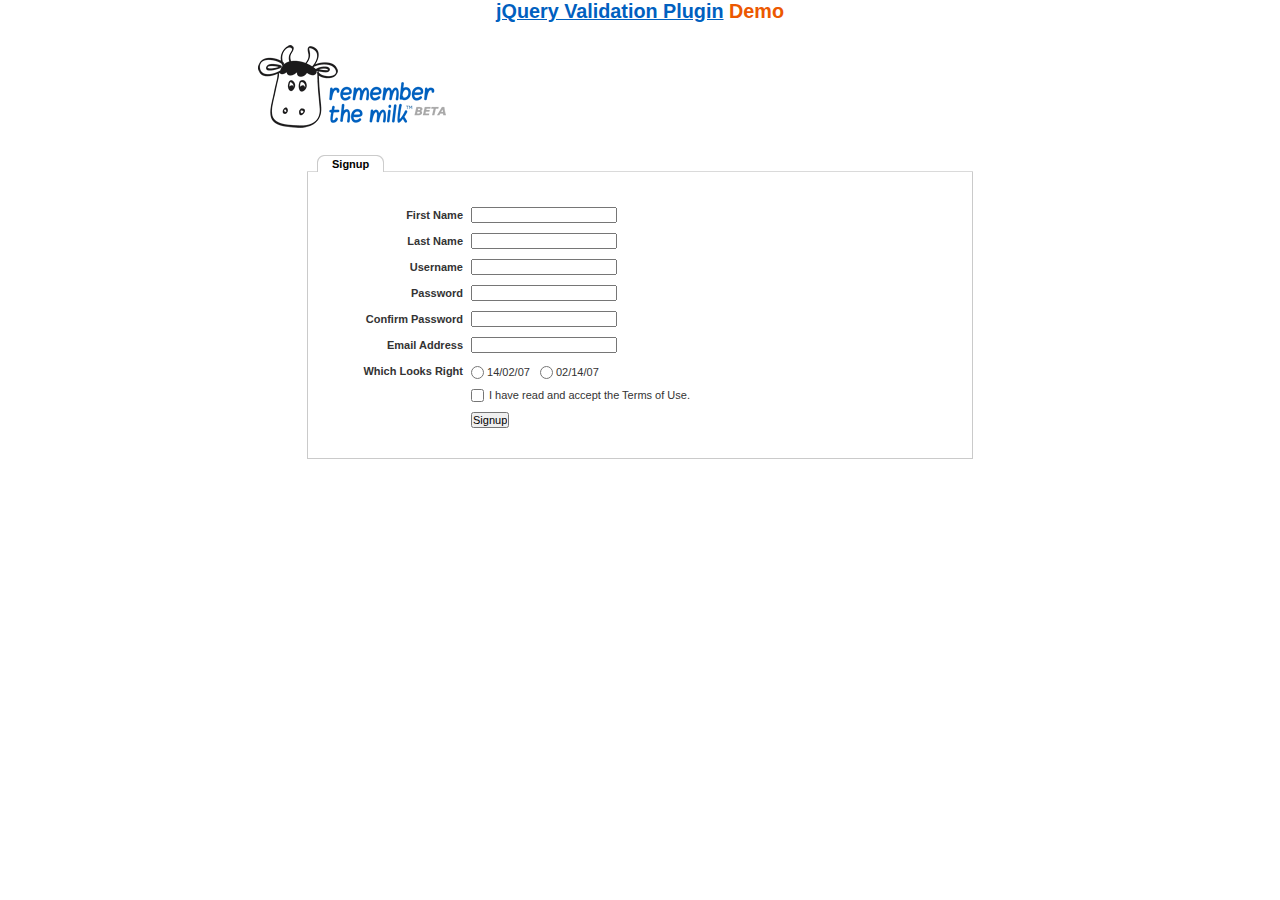
<file: addition/jquery-validation-1.15.0/demo/milk/index.html>
<!DOCTYPE html>
<html lang="en">
<head>
	<meta charset="utf-8">
	<title>Remember The Milk signup form - jQuery Validate plugin demo - with friendly permission from the RTM team</title>
	<link rel="stylesheet" href="milk.css">
	<script src="../../lib/jquery.js"></script>
	<script src="../../lib/jquery.mockjax.js"></script>
	<script src="../../dist/jquery.validate.js"></script>
	<script>
	$(document).ready(function() {
		$.mockjax({
			url: "emails.action",
			response: function(settings) {
				var email = settings.data.email,
					emails = ["glen@marketo.com", "george@bush.gov", "me@god.com", "aboutface@cooper.com", "steam@valve.com", "bill@gates.com"];
				this.responseText = "true";
				if ($.inArray(email, emails) !== -1) {
					this.responseText = "false";
				}
			},
			responseTime: 500
		});

		$.mockjax({
			url: "users.action",
			response: function(settings) {
				var user = settings.data.username,
					users = ["asdf", "Peter", "Peter2", "George"];
				this.responseText = "true";
				if ($.inArray(user, users) !== -1) {
					this.responseText = "false";
				}
			},
			responseTime: 500
		});

		// validate signup form on keyup and submit
		var validator = $("#signupform").validate({
			rules: {
				firstname: "required",
				lastname: "required",
				username: {
					required: true,
					minlength: 2,
					remote: "users.action"
				},
				password: {
					required: true,
					minlength: 5
				},
				password_confirm: {
					required: true,
					minlength: 5,
					equalTo: "#password"
				},
				email: {
					required: true,
					email: true,
					remote: "emails.action"
				},
				dateformat: "required",
				terms: "required"
			},
			messages: {
				firstname: "Enter your firstname",
				lastname: "Enter your lastname",
				username: {
					required: "Enter a username",
					minlength: jQuery.validator.format("Enter at least {0} characters"),
					remote: jQuery.validator.format("{0} is already in use")
				},
				password: {
					required: "Provide a password",
					minlength: jQuery.validator.format("Enter at least {0} characters")
				},
				password_confirm: {
					required: "Repeat your password",
					minlength: jQuery.validator.format("Enter at least {0} characters"),
					equalTo: "Enter the same password as above"
				},
				email: {
					required: "Please enter a valid email address",
					minlength: "Please enter a valid email address",
					remote: jQuery.validator.format("{0} is already in use")
				},
				dateformat: "Choose your preferred dateformat",
				terms: " "
			},
			// the errorPlacement has to take the table layout into account
			errorPlacement: function(error, element) {
				if (element.is(":radio"))
					error.appendTo(element.parent().next().next());
				else if (element.is(":checkbox"))
					error.appendTo(element.next());
				else
					error.appendTo(element.parent().next());
			},
			// specifying a submitHandler prevents the default submit, good for the demo
			submitHandler: function() {
				alert("submitted!");
			},
			// set this class to error-labels to indicate valid fields
			success: function(label) {
				// set &nbsp; as text for IE
				label.html("&nbsp;").addClass("checked");
			},
			highlight: function(element, errorClass) {
				$(element).parent().next().find("." + errorClass).removeClass("checked");
			}
		});

		// propose username by combining first- and lastname
		$("#username").focus(function() {
			var firstname = $("#firstname").val();
			var lastname = $("#lastname").val();
			if (firstname && lastname && !this.value) {
				this.value = (firstname + "." + lastname).toLowerCase();
			}
		});
	});
	</script>
</head>
<body>
<h1 id="banner"><a href="http://jqueryvalidation.org/">jQuery Validation Plugin</a> Demo</h1>
<div id="main">
	<div id="content">
		<div id="header">
			<div id="headerlogo">
				<img src="milk.png" alt="Remember The Milk">
			</div>
		</div>
		<div style="clear: both;">
			<div></div>
		</div>
		<div class="content">
			<div id="signupbox">
				<div id="signuptab">
					<ul>
						<li id="signupcurrent"><a href=" ">Signup</a>
						</li>
					</ul>
				</div>
				<div id="signupwrap">
					<form id="signupform" autocomplete="off" method="get" action="">
						<table>
							<tr>
								<td class="label">
									<label id="lfirstname" for="firstname">First Name</label>
								</td>
								<td class="field">
									<input id="firstname" name="firstname" type="text" value="" maxlength="100">
								</td>
								<td class="status"></td>
							</tr>
							<tr>
								<td class="label">
									<label id="llastname" for="lastname">Last Name</label>
								</td>
								<td class="field">
									<input id="lastname" name="lastname" type="text" value="" maxlength="100">
								</td>
								<td class="status"></td>
							</tr>
							<tr>
								<td class="label">
									<label id="lusername" for="username">Username</label>
								</td>
								<td class="field">
									<input id="username" name="username" type="text" value="" maxlength="50">
								</td>
								<td class="status"></td>
							</tr>
							<tr>
								<td class="label">
									<label id="lpassword" for="password">Password</label>
								</td>
								<td class="field">
									<input id="password" name="password" type="password" maxlength="50" value="">
								</td>
								<td class="status"></td>
							</tr>
							<tr>
								<td class="label">
									<label id="lpassword_confirm" for="password_confirm">Confirm Password</label>
								</td>
								<td class="field">
									<input id="password_confirm" name="password_confirm" type="password" maxlength="50" value="">
								</td>
								<td class="status"></td>
							</tr>
							<tr>
								<td class="label">
									<label id="lemail" for="email">Email Address</label>
								</td>
								<td class="field">
									<input id="email" name="email" type="text" value="" maxlength="150">
								</td>
								<td class="status"></td>
							</tr>
							<tr>
								<td class="label">
									<label>Which Looks Right</label>
								</td>
								<td class="field" colspan="2" style="vertical-align: top; padding-top: 2px;">
									<table>
										<tbody>
											<tr>
												<td style="padding-right: 5px;">
													<input id="dateformat_eu" name="dateformat" type="radio" value="0">
													<label id="ldateformat_eu" for="dateformat_eu">14/02/07</label>
												</td>
												<td style="padding-left: 5px;">
													<input id="dateformat_am" name="dateformat" type="radio" value="1">
													<label id="ldateformat_am" for="dateformat_am">02/14/07</label>
												</td>
												<td>
												</td>
											</tr>
										</tbody>
									</table>
								</td>
							</tr>
							<tr>
								<td class="label">&nbsp;</td>
								<td class="field" colspan="2">
									<div id="termswrap">
										<input id="terms" type="checkbox" name="terms">
										<label id="lterms" for="terms">I have read and accept the Terms of Use.</label>
									</div>
									<!-- /termswrap -->
								</td>
							</tr>
							<tr>
								<td class="label">
									<label id="lsignupsubmit" for="signupsubmit">Signup</label>
								</td>
								<td class="field" colspan="2">
									<input id="signupsubmit" name="signup" type="submit" value="Signup">
								</td>
							</tr>
						</table>
					</form>
				</div>
			</div>
		</div>
	</div>
</div>
</body>
</html>
</file>
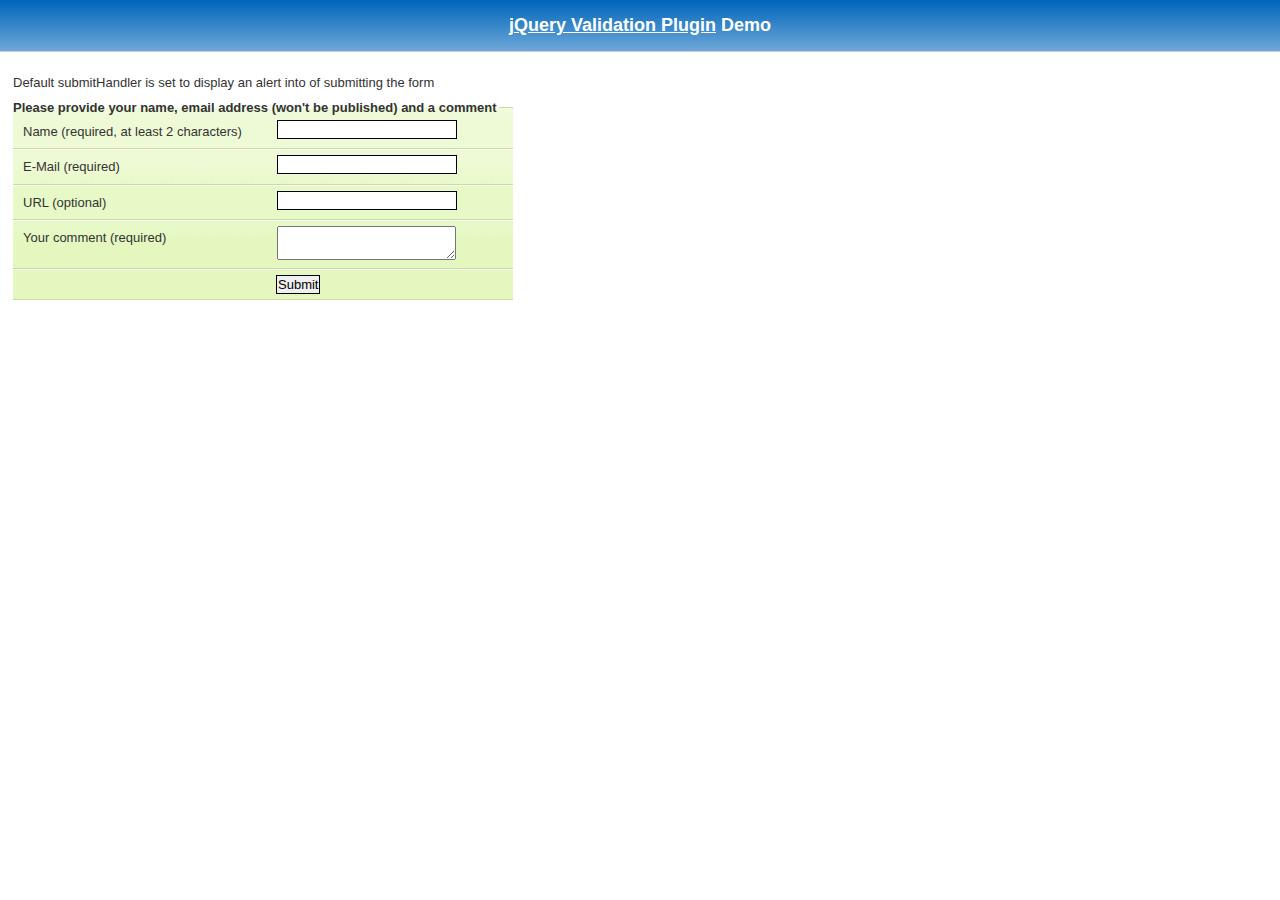
<file: addition/jquery-validation-1.15.0/demo/requirejs/index.html>
<!DOCTYPE html>
<html lang="en">
	<head>
		<meta charset="utf-8">
		<title>jQuery validation plug-in - requirejs demo</title>

		<link rel="stylesheet" href="../css/screen.css">

		<style type="text/css">
			#commentForm { width: 500px; }
			#commentForm label { width: 250px; }
			#commentForm label.error, #commentForm input.submit { margin-left: 253px; }
		</style>
</head>
<body>

	<h1 id="banner"><a href="http://jqueryvalidation.org/">jQuery Validation Plugin</a> Demo</h1>
	<div id="main">

		<p>Default submitHandler is set to display an alert into of submitting the form</p>
		<form class="cmxform" id="commentForm" method="get" action="">
			<fieldset>
				<legend>Please provide your name, email address (won't be published) and a comment</legend>
				<p>
					<label for="cname">Name (required, at least 2 characters)</label>
					<input id="cname" name="name" minlength="2" type="text" required>
				</p>
				<p>
					<label for="cemail">E-Mail (required)</label>
					<input id="cemail" type="email" name="email" required>
				</p>
				<p>
					<label for="curl">URL (optional)</label>
					<input id="curl" type="url" name="url">
				</p>
				<p>
					<label for="ccomment">Your comment (required)</label>
					<textarea id="ccomment" name="comment" required></textarea>
				</p>
				<p>
					<input class="submit" type="submit" value="Submit">
				</p>
			</fieldset>
		</form>

		<script>
		var require = {
			paths: {
				"jquery": "../../lib/jquery-1.11.1"
			}
		};
		</script>
		<script src="../../lib/require.js" data-main="app.js"></script>
	</div>
</body>
</html>
</file>
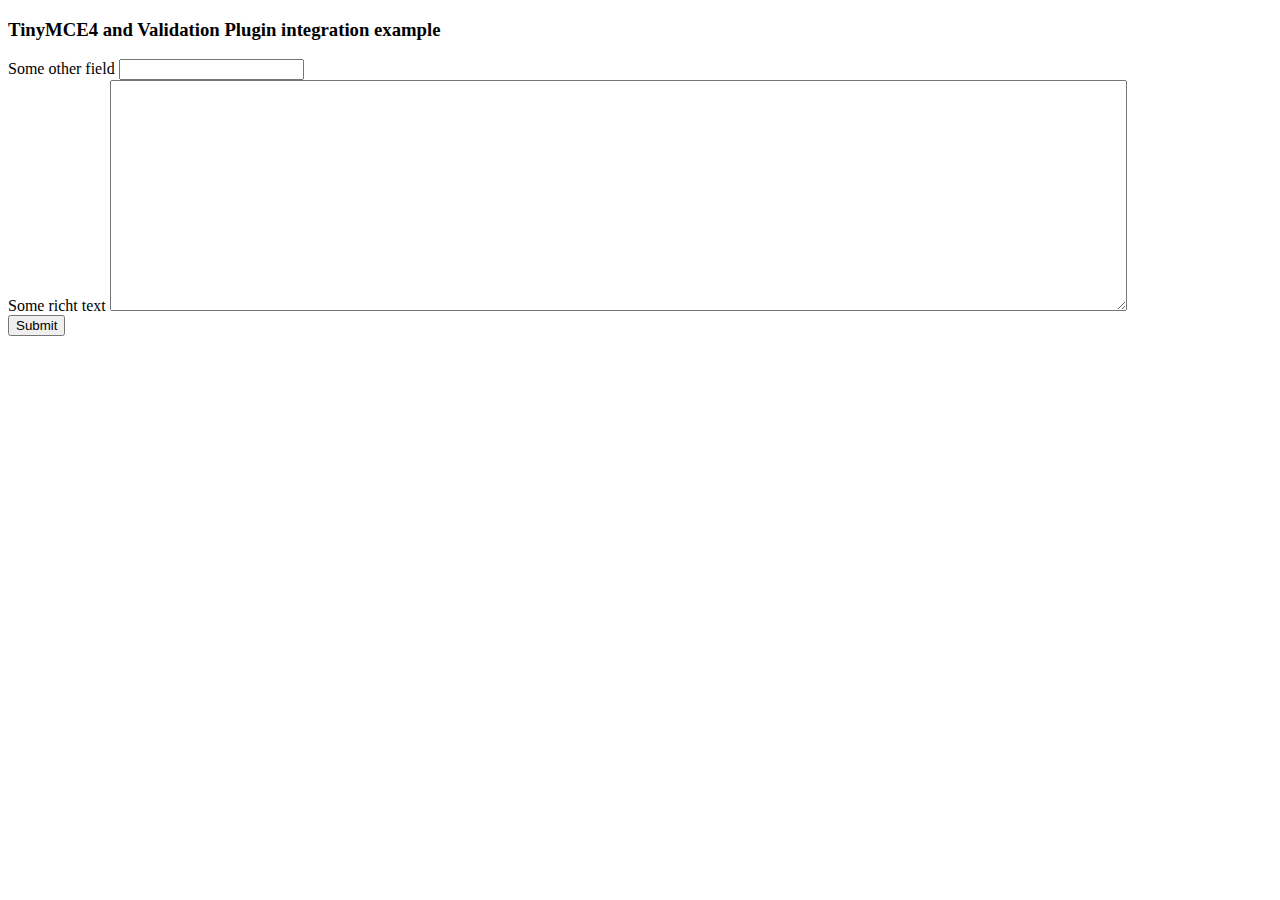
<file: addition/jquery-validation-1.15.0/demo/tinymce4/index.html>
<!doctype html>
<html lang="en">
<head>
	<meta charset="utf-8">
	<title>jQuery Validation plugin: integration with TinyMCE</title>
	<script src="../../lib/jquery.js"></script>
	<script src="../../dist/jquery.validate.js"></script>
	<script src="//tinymce.cachefly.net/4.1/tinymce.min.js"></script>
	<script>
	tinymce.init({
		mode: "textareas",

		setup: function(editor) {
			editor.on('change', function(e) {
				tinymce.triggerSave();
				$("#" + editor.id).valid();
			});
		}

	});
	$(function() {
		var validator = $("#myform").submit(function() {
			// update underlying textarea before submit validation
			tinyMCE.triggerSave();
		}).validate({
			ignore: "",
			rules: {
				title: "required",
				content: "required"
			},
			errorPlacement: function(label, element) {
				// position error label after generated textarea
				if (element.is("textarea")) {
					label.insertAfter(element.next());
				} else {
					label.insertAfter(element)
				}
			}
		});
		validator.focusInvalid = function() {
			// put focus on tinymce on submit validation
			if (this.settings.focusInvalid) {
				try {
					var toFocus = $(this.findLastActive() || this.errorList.length && this.errorList[0].element || []);
					if (toFocus.is("textarea")) {
						tinyMCE.get(toFocus.attr("id")).focus();
					} else {
						toFocus.filter(":visible").focus();
					}
				} catch (e) {
					// ignore IE throwing errors when focusing hidden elements
				}
			}
		}
	})
	</script>
	<!-- /TinyMCE -->
</head>
<body>
<form id="myform" action="">
	<h3>TinyMCE4 and Validation Plugin integration example</h3>
	<label>Some other field</label>
	<input name="title">
	<br>
	<label>Some richt text</label>
	<textarea id="content" name="content" rows="15" cols="80" style="width: 80%"></textarea>
	<br>
	<input type="submit" name="save" value="Submit">
</form>
</body>
</html>
</file>
<file: addition/jquery-validation-1.15.0/demo/marketo/stylesheet.css>
:-moz-any-link :focus {
	outline: none;
}

:focus {
	-moz-outline-style: none;
	outline: none;
}

body {
	font-size: 80%;
	margin: 0;
	padding: 0;
	font-family: tahoma, geneva, sans-serif;
	background-color: #000000;
}

a {
	color: #0653AB;
	outline: 0px;
	text-decoration: none;
}

a:hover {
	outline: 0px;
	text-decoration: underline;
}

img {
	border: 0px;
}

/* s1.0 - Page Containers */
#letterbox {
	margin: 10px auto;
	width: 883px;
	background-color: #364158;
	border: 8px solid #D4D4D4;
	padding: 1px 1px 10px 1px;
}

#header-background {
	background: url(images/back_nav_blue.gif) repeat-x;
	margin: 0px auto;
	padding: 0px;
	height: 73px;
	width: 883px;
	border-top: 4px solid #CCEAFE;
	border-bottom: 4px solid #D4D4D4;
}

#page-container {
	width: 866px;
	margin: 0px auto;
	margin-top: 33px; /* pad from top menu to actions buts*/
	margin-bottom: -11px;
	padding-top: 8px;
	padding-bottom: 8px;
	background-color: #D4D4D4; /* light grey*/
	border-right: 1px solid #464646;
}

#page-content-inner {
	width: 849px;
	margin: 0px auto;
	border-top: 1px solid #9F9FA0;
	border-left: 1px solid #A2A09A;
	background-color: #F4F1E9;
	position: relative;
}

#page-content-inner #col-left {
	width: 210px;
	float: left;
	background-color: #F4F1E9;
}

#page-content-inner #col-main {
	width: 639px;
	background-color: #ffffff;
	position: absolute;
	right: 0px;
	top: 0px;
}

#footer-container {
	width: 866px;
	position: relative;
	left: 8px;
	padding: 2px 0px 10px 0px;
	background-color: #D4D4D4; /* light grey*/
}

/* s2.0 - Global navigation bar */
.nav-global-container {
	width: 880px;
	margin: 0px auto;
	position: relative;
}

* html .nav-global-container { /* ie6 fix*/
	margin-bottom: -6px;
}

.login {
	position: absolute;
	right: 20px;
	text-align: center;
}

.login a,.login a span {
	display: block;
	height: 18px;
	font-size: 11px;
	background: url(images/login-sprite.gif) right -5px no-repeat;
	text-decoration: none;
	font-weight: bold;
	padding: 5px 10px 5px 10px;
	position: relative;
}

.login a:hover {
	color: #000000;
	text-decoration: underline;
}

div.login a span {
	background-position: left -105px;
	width: 4px;
	position: absolute;
	top: 0px;
	left: 0px;
	padding: 5px 0px 5px 0px;;
}

div.login a:hover span {

}

.logo {
	float: left;
	margin: 0px 0px -5px 0px; /* neg marging for ie6 */
}

.logo img {
	border: 0px;
	margin-left: -1px;
}

.nav-global {
	float: left;
	width: 645px;
	margin: 40px 0px 0px 40px;
	background-color: transparent;
}

.nav-global ul {
	margin: 0px;
	padding: 0px;
	list-style: none;
}

.nav-global li {
	float: left;
	white-space: nowrap;
}

div.nav-global li a,div.nav-global li a span {
	background-image: url(images/tab-sprite.gif);
	background-position: right 100px;
	background-repeat: no-repeat;
	height: 32px;
	color: #666666;
	text-decoration: none;
	font: bold 16px 'trebuchet ms';
	margin-right: 15px;
	display: block;
	position: relative;
	padding: 7px 15px 0px 15px;
}

div.nav-global li a:hover {
	background-position: right 0px;
	color: #333333;
}

div.nav-global li a:hover span {
	background-position: left -100px;
	display: block !important;
}

div.nav-global li a span {
	background-position: left 150px;
	width: 4px;
	position: absolute;
	left: 0px;
	top: 0px;
	padding: 7px 0px 0px 0px;
}

body.safari div.nav-global li a span {
	display: none;
}

div.nav-global li a.on,div.nav-global li a.on:hover {
	background-position: right -55px;
	color: #FFFFFF;
}

div.nav-global li a.on span,div.nav-global li a.on:hover span {
	background-position: left -155px;
	display: block !important;
}

div.action-container {
	position: relative;
	top: -45px;
	cursor: pointer;
}

div.action-icon-container {
	position: absolute;
	top: -17px;
	left: -17px;
	z-index: 10;
	width: 100px;
	height: 100px;
	overflow: hidden;
}

div.action-icon {
	border: 0px;
	position: absolute;
	top: -0px;
	left: 0px;
}

div.action-button-container {
	height: 106px;
	width: 180px;
	overflow: hidden;
	position: absolute;
	top: 0px;
	left: 0px;
	z-index: 5;
}

img.action-icon {
	border: 0px;
	position: absolute;
	top: 0px;
	left: 0px;
	z-index: 0
}

div.action-text {
	z-index: 20;
	color: #FFFFFF;
	position: absolute;
	left: 40px;
	top: 12px;
	font: 14px tahoma, geneva;
	padding-top: 30px;
}

div.bigbuttons {
	top: -20px;
}

div.action-header {
	z-index: 21;
	position: absolute;
	left: 40px;
	top: 10px;
}

div.action-header b {
	font: bold 17px tahoma, geneva;
	display: block;
	margin-bottom: 10px;
	color: #0b2c89;
	position: absolute;
	top: 0px;
	left: 0px;
	width: 130px;
}

div.action-header b.shadow {
	top: 1px;
	left: 1px;
	color: #d5d5d5;
}

img.action-button {
	position: relative;
}

div.hover img.action-button {
	top: -131px;
}

div.on img.action-button {
	top: -261px;
}

/* s3.0 - top of content Action Buttons */
.action-buttons {
	width: 100%; /* ie6 requires */
}

.action-buttons ul {
	position: relative;
	padding: 0px;
}

.action-buttons li {
	position: relative; /* ie6 fix */
	float: left;
	list-style: none;
	text-align: center;
	line-height: 16px;
	margin: -61px 0px 0px 0px;
}

.action-home li {
	margin: -49px 0px 0px 0px;
}

.action-buttons  a {
	display: block;
	height: 110px;
	width: 175px;
	padding: 14px 0px 0px 25px;
	text-decoration: none;
	font-size: 12px;
	font-weight: bold;
	color: #ffffff;
}

.action-buttons li span {
	color: #053880;
	line-height: 47px;
	font-size: 17px;
}

div.action-bottom {
	margin: 15px 0px 10px 0px;
	float: left;
}

div.action-bottom a {
	height: 61px;
	width: 178px;
	border: 0px;
	background: url(images/action-bottom.gif) no-repeat 0px 0px;
	color: #0b2c89;
	float: left;
	position: relative;
	font: bold 17px tahoma, geneva;
	text-decoration: none;
	margin-right: 10px;
}

div.action-bottom a span {
	position: absolute;
	top: 15px;
	left: 40px;
}

div.action-bottom a span.shadow {
	top: 16px;
	left: 41px;
	color: #d4d4d4;
}

.line-grey {
	background: url(images/line-grey.gif) 0 0 repeat-x;
	height: 2px;
	margin: 8px 25px 20px 0;
}

/* s4.0 - Home Hero Area */
.hero-background {
	position: relative;
	width: 880px;
	background: url(images/back_home-hero.jpg) 10px 0px no-repeat;
	height: 211px;
	margin: -20px 0px 45px 0px;
}

.hero-text {
	float: right;
	width: 626px;
	margin-top: 26px;
}

.hero-text a { /* Sign Up Now Button */
	padding: 5px 32px 0px 0px;
	float: right;
}

.hero-text h1 {
	font-size: 2.3em;
	line-height: 1.2em;
	color: #333333;
	font-family: Trebuchet MS;
	margin: 12px 0px 10px 10px;
}

.hero-text h2 {
	margin: 0px;
	font-weight: normal;
	font-size: 1.35em;
	margin: 5px 0px 13px 10px
}

/* s4.1 - Home Left Header tab */
.col-left-header-tab {
	position: relative; /* ie6 fix */
	background: url(images/tab_green.gif) 0 0 no-repeat;
	height: 30px;
	width: 166px;
	text-align: center;
	color: #ffffff;
	font: 20px 'trebuchet ms';
	padding-top: 2px;
	margin-top: -41px;
	margin-left: 20px;
	line-height: 29px;
	margin-bottom: 8px;
	display: block;
}

.col-left-header-tab a {
	color: #FFFFFF;
}

.callout-green {
	background: url(images/back_green-fade.gif) 0 0 repeat-x;
	font-size: 1.2em;
	padding: 10px 15px 20px 13px;
	color: #303B52;
	line-height: 1.4em;
}

/* s4.2 - Home Left Quote */
.callout-tan {
	color: #666666;
}

.callout-tan h1 {
	background: #F4F1E9 url(images/back_tan-fade.gif) 0 0 repeat-y;
	font-size: 1.1em;
	text-align: center;
	margin: 0px;
	padding: 11px 5px 11px 2px;
	color: #333333;
}

.callout-tan p {
	margin: 0px;
	margin-top: 5px;
	line-height: 1.4em;
	padding: 5px 10px 7px 13px;
}

.callout-tan p img {
	float: left;
	margin: 5px 10px 5px 0px;
}

.callout-tan div {
	text-align: left;
	padding: 5px 10px 7px 0px;
	font-weight: bold;
}

/* s4.3 - purple home boxes */
.box-purple {
	background: #C6C8E3 url(images/back_home-icons.png) 0px 0px repeat-x;
	border-left: 1px solid #ffffff;
	color: #333333;
	width: 581px;
	padding: 10px 15px 20px 15px;
}

div.box-purple a {

}

.box-purple h1 {
	font-size: 1.5em;
	margin: 10px 0px -15px 0px;
}

.box-purple li {
	margin: 0px 0px 0px -23px;
	line-height: 1.6em;
	font-size: 1em;
}

.box-purple  div {
	padding: 0px 0px 0px 110px;
}

.icon-text01 {
	background-image: url(images/icon_search-engine-market.png);
	background-repeat: no-repeat;
}

* html .icon-text01 {
	width: 460px; /* must have a width or heigh tag for ie6*/
	background-image: none;
	filter: progid : DXImageTransform . Microsoft .
		AlphaImageLoader(src = "images/icon_search-engine-market.png",
		sizingMethod = "crop");
}

.icon-text02 {
	background: url(images/icon_landing-pages.png) 0 0 no-repeat;
}

* html .icon-text02 {
	width: 460px; /* must have a width or heigh tag for ie6*/
	background-image: none;
	filter: progid : DXImageTransform . Microsoft .
		AlphaImageLoader(src = "images/icon_landing-pages.png", sizingMethod =
		"crop");
}

.icon-text03 {
	background: url(images/icon_salesforce.png) 0 0 no-repeat;
}

* html .icon-text03 {
	width: 460px; /* must have a width or heigh tag for ie6*/
	background-image: none;
	filter: progid : DXImageTransform . Microsoft .
		AlphaImageLoader(src = "images/icon_salesforce.png", sizingMethod =
		"crop");
}

/* s4.4 - news home boxes */
.callout-news {
	color: #555555;
	float: left;
	width: 49%;
	margin: 10px 1px 0px 0px;
	padding-bottom: 20px;
	text-align: left;
}

.line-news-r {
	border-right: 1px solid #D4D4D4;
}

.callout-news h1 {
	background-color: #EEEEEE;
	font-size: 1.2em;
	margin: 0px;
	padding: 11px 5px 11px 15px;
	color: #333333;
}

.callout-news p {
	margin: 10px 0px 0px 10px;
	padding: 0px 10px 7px 20px;
	background: url(images/news.gif) no-repeat left 1px;
}

.callout-news p a {

}

.callout-news ul {
	list-style-type: none;
	padding: 0;
	margin: 10px 0 0 10px;
}

.callout-news li {
	background: url(images/icon_news.gif) no-repeat left 2px;
	padding: 0px 5px 5px 20px;
}

.callout-news li a {
	display: block;
	margin-bottom: 5px;
}

.callout-news div {
	text-align: right;
}

#scrollup {
	position: relative;
	overflow: hidden;
	height: 440px;
	width: 200px
}

.headline {
	position: absolute;
	top: 600px;
	left: 5px;
	height: 585px;
	width: 190px;
	font: normal 12px tahoma, geneva !important;
}

div.more {
	margin: 5px 0px 0px 0px;
	padding: 0px 10px 0px 0px;
	letter-spacing: inherit;
}

div.more a {
	background: transparent url(images/arrow_r-blue.gif) no-repeat right 2px
		;
	font-weight: bold;
	padding: 0px 20px 0px 0px;
	font-weight: bold;
	text-decoration: none;
}

div.more a:hover {
	text-decoration: underline;
}

/* sX.0 - Left Nav */
.nav-left-back {
	background: url(images/back_nav_side.gif) 0 0 repeat-x;
}

div.empty {
	background: #F1F0E5 url(images/back_green-fade.gif) 0 0 repeat-x;
}

div.empty div.callout-green {

}

.nav-left {
	padding-top: 12px;
	/*background: url(images/logo_marketo_square.gif) 0 0 no-repeat;*/
	width: 210px;
}

.nav-left ul {
	margin: 0px;
	padding: 0px;
	list-style: none;
}

.nav-left li a {
	display: block;
	height: 24px;
	text-decoration: none;
	font-size: 12px;
	font-weight: bold;
	color: #ffffff;
	border-top: 1px solid #B3D38D;
	border-bottom: 1px solid #7CA84E;
	border-left: 1px solid #97B973;
	padding: 6px 0px 0px 20px;
}

.nav-left a:hover,.nav-left a.active:hover,#nav-left-sub a:hover {
	color: #4C6F28;
	background-color: #F4F1E9;
}

.nav-left a.open {
	background-image: url(images/arrow_d-green.gif);
	background-repeat: no-repeat;
	background-position: 6px 11px;
}

.nav-left-header-tab {
	position: relative; /* ie6 fix */
	background: url(images/tab_green.gif) 0 0 no-repeat;
	height: 32px;
	width: 166px;
	text-align: center;
	color: #ffffff;
	margin: -41px 0px 0px 22px;
	line-height: 22px;
	margin-bottom: 8px;
	display: block;
}

div.empty div.nav-left-header-tab {
	background: url(images/tab_green2.gif) 0 0 no-repeat;
}

.nav-left a.active {
	/* background: url(images/arrow_d-green.gif) 5px 10px no-repeat; */
	display: block;
	height: 24px;
	text-decoration: none;
	font-size: 12px;
	font-weight: bold;
	background-color: #F4F1E9;
	color: #4C6F28;
	border-top: 1px solid #D1E5BB;
	border-bottom: 1px solid #B0CB95;
	border-left: 1px solid #DADADA;
	padding: 6px 0px 0px 20px;
}

#nav-left-sub a {
	display: block;
	height: 24px;
	text-decoration: none;
	font-size: 12px;
	font-weight: bold;
	background-color: #D6E8C4;
	color: #4C6F28;
	border-top: 1px solid #D6E8C4;
	border-bottom: 1px solid #B0CB95;
	border-left: 1px solid #97B973;
	border-right: 1px solid #8DBE5A;
	padding: 6px 0px 0px 30px;
}

* html #nav-left-sub { /* ie6 fix */
	margin-top: -1px;
}

*+html #nav-left-sub { /* ie7 fix */
	margin-top: -1px;
}

#nav-left-sub a.active-page {
	display: block;
	height: 24px;
	text-decoration: none;
	font-size: 12px;
	font-weight: bold;
	background-color: #ffffff;
	color: #666666;
	border-top: 0px solid #7CA84E;
	border-bottom: 1px solid #B0CB95;
	border-left: 1px solid #97B973;
	border-right: 0px solid #8DBE5A;
	padding: 6px 0px 0px 30px;
	cursor: default; /* turns off hand icon for link */
}

/* sX.0 -  Main Content */
.main-content {
	color: #666666;
	position: absolute;
	right: 20px;
	padding-top: 20px;
	width: 585px;
	padding-bottom: 20px;
}

div.main-content div.main-content {

}

.main-content h1 {
	color: #5890D1;
	font-size: 1.9em;
	font-family: Trebuchet MS;
	border-bottom: 1px solid #cccccc;
	margin: 0px 10px 0px 0px;
}

.main-content h2 {
	color: #666666;
	font-size: 1.3em;
	font-weight: normal;
	margin: 10px 10px 5px 0px;
}

.main-content p {
	margin: 10px 10px 10px 0px;
	line-height: 1.55em;
}

/* sX.1 -  Main Content Sub Styles */
.sub-grey {
	border-top: 1px solid #D4D4D4;
	border-bottom: 1px solid #D4D4D4;
	background-color: #F4F4F4;
	margin: 10px 10px 0px 0px;
	padding: 0px 10px 20px 15px;
}

.sub-white {
	margin: 10px 10px 0px 0px;
	padding: 0px 10px 20px 15px;
}

img.screen-grab-r {
	margin-right: -8px;
	text-align: right;
	padding: 0px 0px 0px 10px;
}

div.main-content a.screenshot {
	float: right;
	padding: 10px 10px 0px 0px
}

.content-foot {
	border-top: 1px solid #D4D4D4;
	font-size: .9em;
	line-height: 1.45em;
	margin: 10px 20px 0px 0px;
	padding: 10px 10px 30px 0px;
}

div.main-content ul {
	position: relative;
	left: -25px;
}

div.main-content li {
	margin-bottom: 5px;
	list-style-type: disc
}

div.main-content li a {
	color: #6A6CB0;
}

/* sX.0 - Footer */
div.footer {
	color: #666666;
	font-size: .85em;
	font-weight: normal;
	height: 18px;
	margin: 0px auto;
	font-family: Tahoma, Geneva, sans-serif;
	margin-top: 10px;
}

.footer ul {
	list-style-type: none;
}

.footer li {
	float: left;
	border-right: 1px solid #666666;
	padding: 0px 7px 0px 7px;
	margin-top: 3px;
}

.footer a {
	color: #666666;
	text-decoration: none;
}

.footer a:hover {
	color: #0653AB;
	text-decoration: none;
}

.footer li.line-off {
	border-right: 0px solid #ffffff;
}

div.footer strong {
	font-weight: normal;
}

/* sX.0 - General Colors */
.line-grey,.line-grey-tier {
	border-top: 1px solid #A3A3A2;
}

.line-grey-tier {
	padding-bottom: 25px;
}

.bottom {
	height: 10px;
}

div.p10bottom {
	padding-bottom: 10px;
}

.clear {
	clear: both;
}

table.grid {
	background: #EEEEEE;
}

table.grid th {
	background-color: #F4F4F4;
}

table.grid td {
	background-color: #FFFFFF;
}

div.buttonSubmit {
	position: relative;
}

div.buttonSubmit input,div.buttonSubmit span {
	height: 36px;
	position: relative;
	background-image: url(images/button-submit.gif);
	background-repeat: no-repeat;
	background-position: right 0px;
	float: left;
	color: #FFFFFF;
	font-weight: bold;
	padding: 0px 15px 2px 15px;
	margin: 20px 0px 20px 0px;
	border: 0px;
	cursor: pointer;
	z-index: 5;
}

div.buttonSubmit input {
	width: auto;
}

div.buttonSubmit span {
	width: 4px;
	position: absolute;
	left: 0px;
	top: 0px;
	background-position: left -36px;
	padding: 0px 0px 0px 0px;
	z-index: 10;
}

body.safari div.buttonSubmit span {
	display: none
}

div.buttonSubmitHover input {
	background-position: right -72px;
}

div.buttonSubmitHover span {
	background-position: left -108px;
}

a.demoLink {
	padding: 1px 10px 0px 17px;
	height: 24px;
	background: url(images/bullet_triangle_blue.gif) no-repeat 0px 4px;
	display: block;
	float: left;
}

div.callout-tan a {
	background: none;
	color: #0653AB;
	margin: auto;
	display: block;
}

div.callout-tan a:hover {
	background: none;
	color: #0653AB;
}

label.error {
	display: block;
	color: red;
	font-style: italic;
	font-weight: normal;
}

input.error {
	border: 2px solid red;
}

p.demoBlock {
	border-bottom: 1px solid #DDDDDD;
	padding-bottom: 10px;
}

div.left-nav-callout {
	height: 200px;
	width: 190px;
	top: 55px;
	left: 5px;
	position: relative;
	padding-left: 9px;
	padding-top: 13px;
}

div.left-nav-callout img.png {
	position: absolute;
	z-index: 0;
	top: 0px;
	left: 0px;
}

div.left-nav-callout h6 {
	font: bold 14px tahoma, geneva;
	color: #333333;
	height: 36px;
	padding-left: 5px;
	margin: 0px;
	position: relative;
	z-index: 10;
}

div.left-nav-callout a {
	background: url(images/monitor24.gif) no-repeat 0px center;
	padding: 5px 0px 5px 30px;
	display: block;
	font: bold 12px tahoma, geneva;
	color: #336699;
	margin-bottom: 5px;
	position: relative;
	z-index: 10;
	width: 140px;
}

form table td {
	padding: 5px;
}

form table input {
	width: 200px;
	padding: 3px;
	margin: 0px;
}

textarea {
	width: 400px
}

td.label {
	width: 150px;
}

tr.required td.label {
	font-weight: bold;
	background: url(/images/forms/backRequiredGray.gif) no-repeat right
		center;
}

div.subTableDiv {
	width: 500px;
}

div.subTableDiv td.label {
	width: 135px;
}

ul#homeBlog li div.description {
	display: none;
}

td.field input.error, td.field select.error, tr.errorRow td.field input,tr.errorRow td.field select {
	border: 2px solid red;
	background-color: #FFFFD5;
	margin: 0px;
	color: red;
}

tr td.field div.formError {
	display: none;
	color: #FF0000;
}

tr.errorRow td.field div.formError {
	display: block;
	font-weight: normal;
}

div.error {
	color: red;
}

div.error a {
	color: #336699;
	font-size: 12px;
	text-decoration: underline
}

div.tooltip {
	position: absolute;
	left: 30px;
	bottom: 0px;
	display: none; /* in case javascript is disabled */
	width: 170px;
	background-color: #F4F1E9;
	z-index: 100;
	padding: 10px;
	border: 1px solid #CCCCCC;
}

div.offerbox {
	width: 125px;
	float: left;
	position: relative;
}

div.offerbox h3 {
	font: bold 17px tahoma, geneva;
	color: #333333;
	height: 55px;
	margin: 0px auto;
	text-align: center;
}

div.offerbox h4 {
	height: 100px;
	font: normal 13px tahoma, geneva;
	margin: 0px;
}

div.offerbox h5 {
	font: bold 14px tahoma, geneva;
	margin: 0px;
	height: 55px;
}

div.offerbox h5 small {
	float: left;
	font-weight: normal;
	font-size: 10px;
}

div.offerbox div.learnmore {
	padding-left: 25px;
}

div#marketoEditions {
	background: url(images/buynowBack.gif) no-repeat;
	width: 584px;
	height: 376px;
	float: left;
	position: relative;
	margin-bottom: 10px;
}

div.offerHeader {
	background: #0D8BBD;
	position: absolute;
	top: 20px;
	width: 266px;
	height: 34px;
	border: 1px solid #e1e4e2;
}

div.offerHeader span {
	font: 20px 'trebuchet ms';
	color: #FFFFFF;
	position: absolute;
	left: 0px;
	top: 0px;
}

div.offerHeader span.shadow {
	font: 20px 'trebuchet ms';
	color: #333333;
	position: absolute;
}

div.offerbox div.buttonSubmit {
	margin: 5px 0px 0px 10px;
}

div.footerAddress {
	position: absolute;
	bottom: 30px;
	left: 20px;
	color: #666666;
	font-size: 11px;
	display: none;
}
</file>
<file: addition/jquery-validation-1.15.0/demo/milk/milk.css>
/* GENERAL ELEMENTS */

* { margin: 0; padding: 0; }

body, input, select, textarea { font-family: verdana, arial, helvetica, sans-serif; font-size: 11px; }
body { color: #333;  background-color: #fff; text-align: center; }

a:link { color:#0060BF; text-decoration: underline; }
a:visited { color:#0060BF; text-decoration: underline; }
a:active { color:#0060BF; text-decoration: underline; }
a:hover { color:#000000; text-decoration: underline; }
	
h1, h2, h3, h4, h5, h6 { font-family: "Lucida Grande", "Lucida Sans Unicode", geneva, verdana, arial, helvetica, sans-serif; font-weight: bold; color: #666; }
h1 { font-size: 1.8em; margin: 0em 0em 0.6em 0em; color: #EC5800; }
h2 { font-size: 1.5em; margin: 1.2em 0em 0.4em 0em; }
h3 { font-size: 1.4em; margin: 1.2em 0em 0.4em 0em; color: #EC5800; }
h4 { font-size: 1.2em; margin: 1.2em 0em 0.4em 0em; }
h5 { font-size: 1.0em; margin: 1.2em 0em 0.4em 0em; }
h6 { font-size: 0.8em; margin: 1.2em 0em 0.4em 0em; }

img { border: 0px; }

p { font-size: 1.0em; line-height: 1.3em; margin: 1.2em 0em 1.2em 0em; }
li > p { margin-top: 0.2em; }
pre { font-family: monospace; font-size: 1.0em; }
strong, b { font-weight: bold; }

/* PAGE ELEMENTS */

/* Content */

#content { margin: 0em auto; width: 765px; padding: 10px 0 10px 0; text-align: left; /* Win IE5 */ }
.content { margin-left: 4.5em; margin-right: 4.5em; }
.content ol, .content ul, .content li { font-size: 1.0em; line-height: 1.3em; margin: 0.2em 0 0.1em 1.5em; }
.content ol.terms li { margin-bottom: 1em; }

/* Header */

#header { padding-bottom: 10em; }
#headerlogo { float: left; }
#headerlogo img { width: 188px; height: 83px;  }
#headernav { float: right; }

label { font-weight: bold; }
#reminders label { font-weight: normal; }

table.tabbedtable { padding-left: 3em; }
table.tabbedtable td { padding-bottom: 5px; }
table.tabbedtable label { text-align: right; padding-right: 9px; }
.hiddenlabel { visibility: hidden; }
.largelink { border: 1px solid #cacaca; padding: 10px; background-color: #E8EEF7; font-size: 1.2em; font-weight: bold; }
.largelinkwrap { padding-top: 10px; padding-bottom: 10px; }



#signuptab {
  float:left;
  width:100%;
  background:#fff url("bg.gif") repeat-x bottom;
  font-size: 1.0em;
  line-height: normal;
}
#signuptab ul {
  margin:0;
  padding: 0px 10px 0px 10px;
  list-style:none;
}
#signuptab li {
  float:left;
  background:url("left_white.png") no-repeat left top;
  margin:0;
  padding:0 3px 0 9px;
  border-bottom:1px solid #CACACA;
}
#signuptab a {
  float:left;
  display:block;
  width:.1em;
  background:url("right_white.png") no-repeat right top;
  padding:2px 15px 0px 6px;
  text-decoration:none;
  font-weight:bold;
  color:#fff;
  white-space: nowrap;
}
#signuptab > ul a {width:auto;}
/* Commented Backslash Hack hides rule from IE5-Mac \*/
#signuptab a {float:none;}
/* End IE5-Mac hack */
#signuptab a:hover {
  color:#333;
}
#signuptab #signupcurrent {
  background-position:0 -150px;
  border-width:0;
}
#signuptab #signupcurrent a {
  background-position:100% -150px;
  padding-bottom:1px;
  color:#000;
}
#signuptab li:hover, #signuptab li:hover a {
  background-position:0% -150px;
  color:#000;
}
#signuptab li:hover a {
  background-position:100% -150px;
}

/* Signup box */

#signupbox {
  width: 100%;
  text-align: center;
  margin: 0em auto;
}

#signupwrap {
  border: 1px solid #CACACA;
  border-top: 0;
  text-align: left;
  padding: 35px 10px 20px 30px;
  clear: both;
}

/* Unsupported browsers */

.orange_rbcontent { padding: 0.4em; }
.orange_rbroundbox { width: 100%; }

#unsupported {
  font-weight: bold;
  text-align: left;
}

/*#content {
  padding-top: 15px;
}*/

/* Signup form */

#signupform table {
  border-spacing: 0px;
  border-collapse: collapse;
  empty-cells: show;
}

#signupform .label {
  padding-top: 2px;
  padding-right: 8px;
  vertical-align: top;
  text-align: right;
  width: 125px;
  white-space: nowrap;
}

#signupform .field {
  padding-bottom: 10px;
  white-space: nowrap;
}

#signupform .status {
  padding-top: 2px;
  padding-left: 8px;
  vertical-align: top;
  width: 246px;
  white-space: nowrap;
}

#signupform .textfield {
  width: 150px;
}

#signupform label.error {
  background:url("../images/unchecked.gif") no-repeat 0px 0px;
  padding-left: 16px;
  padding-bottom: 2px;
  font-weight: bold;
  color: #EA5200;
}

#signupform label.checked {
  background:url("../images/checked.gif") no-repeat 0px 0px;
}

#signupform .success_msg {
  font-weight: bold;
  color: #0060BF;
  margin-left: 19px;
}

#signupform #dateformatStatus, #signupform #termsStatus {
  margin-left: 6px;
}

#signupform #dateformat_eu {
 vertical-align: middle;
}

#signupform #ldateformat_eu {
  font-weight: normal;
  vertical-align: middle;
}

#signupform #dateformat_am {
  vertical-align: middle;
}

#signupform #ldateformat_am {
  font-weight: normal;
  vertical-align: middle;
}

#signupform #termswrap {
  float: left;
}

#signupform #terms {
  vertical-align: middle;
  float: left;
  display: block;
  margin-right: 5px;
}

#signupform #lterms {
  font-weight: normal;
  vertical-align: middle;
  float: left;
  display: block;
  width: 350px;
  white-space: normal;
}

#signupform #lsignupsubmit {
  visibility: hidden;
}
</file>
<file: addition/jquery-validation-1.15.0/demo/css/screen.css>
/**********************************

Use: Main Screen Import

***********************************/

@import "reset.css";
@import "core.css";

@import "cmxformTemplate.css";
@import "cmxform.css";
</file>
<file: addition/jquery-validation-1.15.0/test/qunit/qunit.css>
/*!
 * QUnit 1.18.0
 * http://qunitjs.com/
 *
 * Copyright jQuery Foundation and other contributors
 * Released under the MIT license
 * http://jquery.org/license
 *
 * Date: 2015-04-03T10:23Z
 */

/** Font Family and Sizes */

#qunit-tests, #qunit-header, #qunit-banner, #qunit-testrunner-toolbar, #qunit-userAgent, #qunit-testresult {
	font-family: "Helvetica Neue Light", "HelveticaNeue-Light", "Helvetica Neue", Calibri, Helvetica, Arial, sans-serif;
}

#qunit-testrunner-toolbar, #qunit-userAgent, #qunit-testresult, #qunit-tests li { font-size: small; }
#qunit-tests { font-size: smaller; }


/** Resets */

#qunit-tests, #qunit-header, #qunit-banner, #qunit-userAgent, #qunit-testresult, #qunit-modulefilter {
	margin: 0;
	padding: 0;
}


/** Header */

#qunit-header {
	padding: 0.5em 0 0.5em 1em;

	color: #8699A4;
	background-color: #0D3349;

	font-size: 1.5em;
	line-height: 1em;
	font-weight: 400;

	border-radius: 5px 5px 0 0;
}

#qunit-header a {
	text-decoration: none;
	color: #C2CCD1;
}

#qunit-header a:hover,
#qunit-header a:focus {
	color: #FFF;
}

#qunit-testrunner-toolbar label {
	display: inline-block;
	padding: 0 0.5em 0 0.1em;
}

#qunit-banner {
	height: 5px;
}

#qunit-testrunner-toolbar {
	padding: 0.5em 1em 0.5em 1em;
	color: #5E740B;
	background-color: #EEE;
	overflow: hidden;
}

#qunit-userAgent {
	padding: 0.5em 1em 0.5em 1em;
	background-color: #2B81AF;
	color: #FFF;
	text-shadow: rgba(0, 0, 0, 0.5) 2px 2px 1px;
}

#qunit-modulefilter-container {
	float: right;
	padding: 0.2em;
}

.qunit-url-config {
	display: inline-block;
	padding: 0.1em;
}

.qunit-filter {
	display: block;
	float: right;
	margin-left: 1em;
}

/** Tests: Pass/Fail */

#qunit-tests {
	list-style-position: inside;
}

#qunit-tests li {
	padding: 0.4em 1em 0.4em 1em;
	border-bottom: 1px solid #FFF;
	list-style-position: inside;
}

#qunit-tests > li {
	display: none;
}

#qunit-tests li.running,
#qunit-tests li.pass,
#qunit-tests li.fail,
#qunit-tests li.skipped {
	display: list-item;
}

#qunit-tests.hidepass li.running,
#qunit-tests.hidepass li.pass {
	visibility: hidden;
	position: absolute;
	width:   0px;
	height:  0px;
	padding: 0;
	border:  0;
	margin:  0;
}

#qunit-tests li strong {
	cursor: pointer;
}

#qunit-tests li.skipped strong {
	cursor: default;
}

#qunit-tests li a {
	padding: 0.5em;
	color: #C2CCD1;
	text-decoration: none;
}

#qunit-tests li p a {
	padding: 0.25em;
	color: #6B6464;
}
#qunit-tests li a:hover,
#qunit-tests li a:focus {
	color: #000;
}

#qunit-tests li .runtime {
	float: right;
	font-size: smaller;
}

.qunit-assert-list {
	margin-top: 0.5em;
	padding: 0.5em;

	background-color: #FFF;

	border-radius: 5px;
}

.qunit-collapsed {
	display: none;
}

#qunit-tests table {
	border-collapse: collapse;
	margin-top: 0.2em;
}

#qunit-tests th {
	text-align: right;
	vertical-align: top;
	padding: 0 0.5em 0 0;
}

#qunit-tests td {
	vertical-align: top;
}

#qunit-tests pre {
	margin: 0;
	white-space: pre-wrap;
	word-wrap: break-word;
}

#qunit-tests del {
	background-color: #E0F2BE;
	color: #374E0C;
	text-decoration: none;
}

#qunit-tests ins {
	background-color: #FFCACA;
	color: #500;
	text-decoration: none;
}

/*** Test Counts */

#qunit-tests b.counts                       { color: #000; }
#qunit-tests b.passed                       { color: #5E740B; }
#qunit-tests b.failed                       { color: #710909; }

#qunit-tests li li {
	padding: 5px;
	background-color: #FFF;
	border-bottom: none;
	list-style-position: inside;
}

/*** Passing Styles */

#qunit-tests li li.pass {
	color: #3C510C;
	background-color: #FFF;
	border-left: 10px solid #C6E746;
}

#qunit-tests .pass                          { color: #528CE0; background-color: #D2E0E6; }
#qunit-tests .pass .test-name               { color: #366097; }

#qunit-tests .pass .test-actual,
#qunit-tests .pass .test-expected           { color: #999; }

#qunit-banner.qunit-pass                    { background-color: #C6E746; }

/*** Failing Styles */

#qunit-tests li li.fail {
	color: #710909;
	background-color: #FFF;
	border-left: 10px solid #EE5757;
	white-space: pre;
}

#qunit-tests > li:last-child {
	border-radius: 0 0 5px 5px;
}

#qunit-tests .fail                          { color: #000; background-color: #EE5757; }
#qunit-tests .fail .test-name,
#qunit-tests .fail .module-name             { color: #000; }

#qunit-tests .fail .test-actual             { color: #EE5757; }
#qunit-tests .fail .test-expected           { color: #008000; }

#qunit-banner.qunit-fail                    { background-color: #EE5757; }

/*** Skipped tests */

#qunit-tests .skipped {
	background-color: #EBECE9;
}

#qunit-tests .qunit-skipped-label {
	background-color: #F4FF77;
	display: inline-block;
	font-style: normal;
	color: #366097;
	line-height: 1.8em;
	padding: 0 0.5em;
	margin: -0.4em 0.4em -0.4em 0;
}

/** Result */

#qunit-testresult {
	padding: 0.5em 1em 0.5em 1em;

	color: #2B81AF;
	background-color: #D2E0E6;

	border-bottom: 1px solid #FFF;
}
#qunit-testresult .module-name {
	font-weight: 700;
}

/** Fixture */

#qunit-fixture {
	position: absolute;
	top: -10000px;
	left: -10000px;
	width: 1000px;
	height: 1000px;
}
</file>
